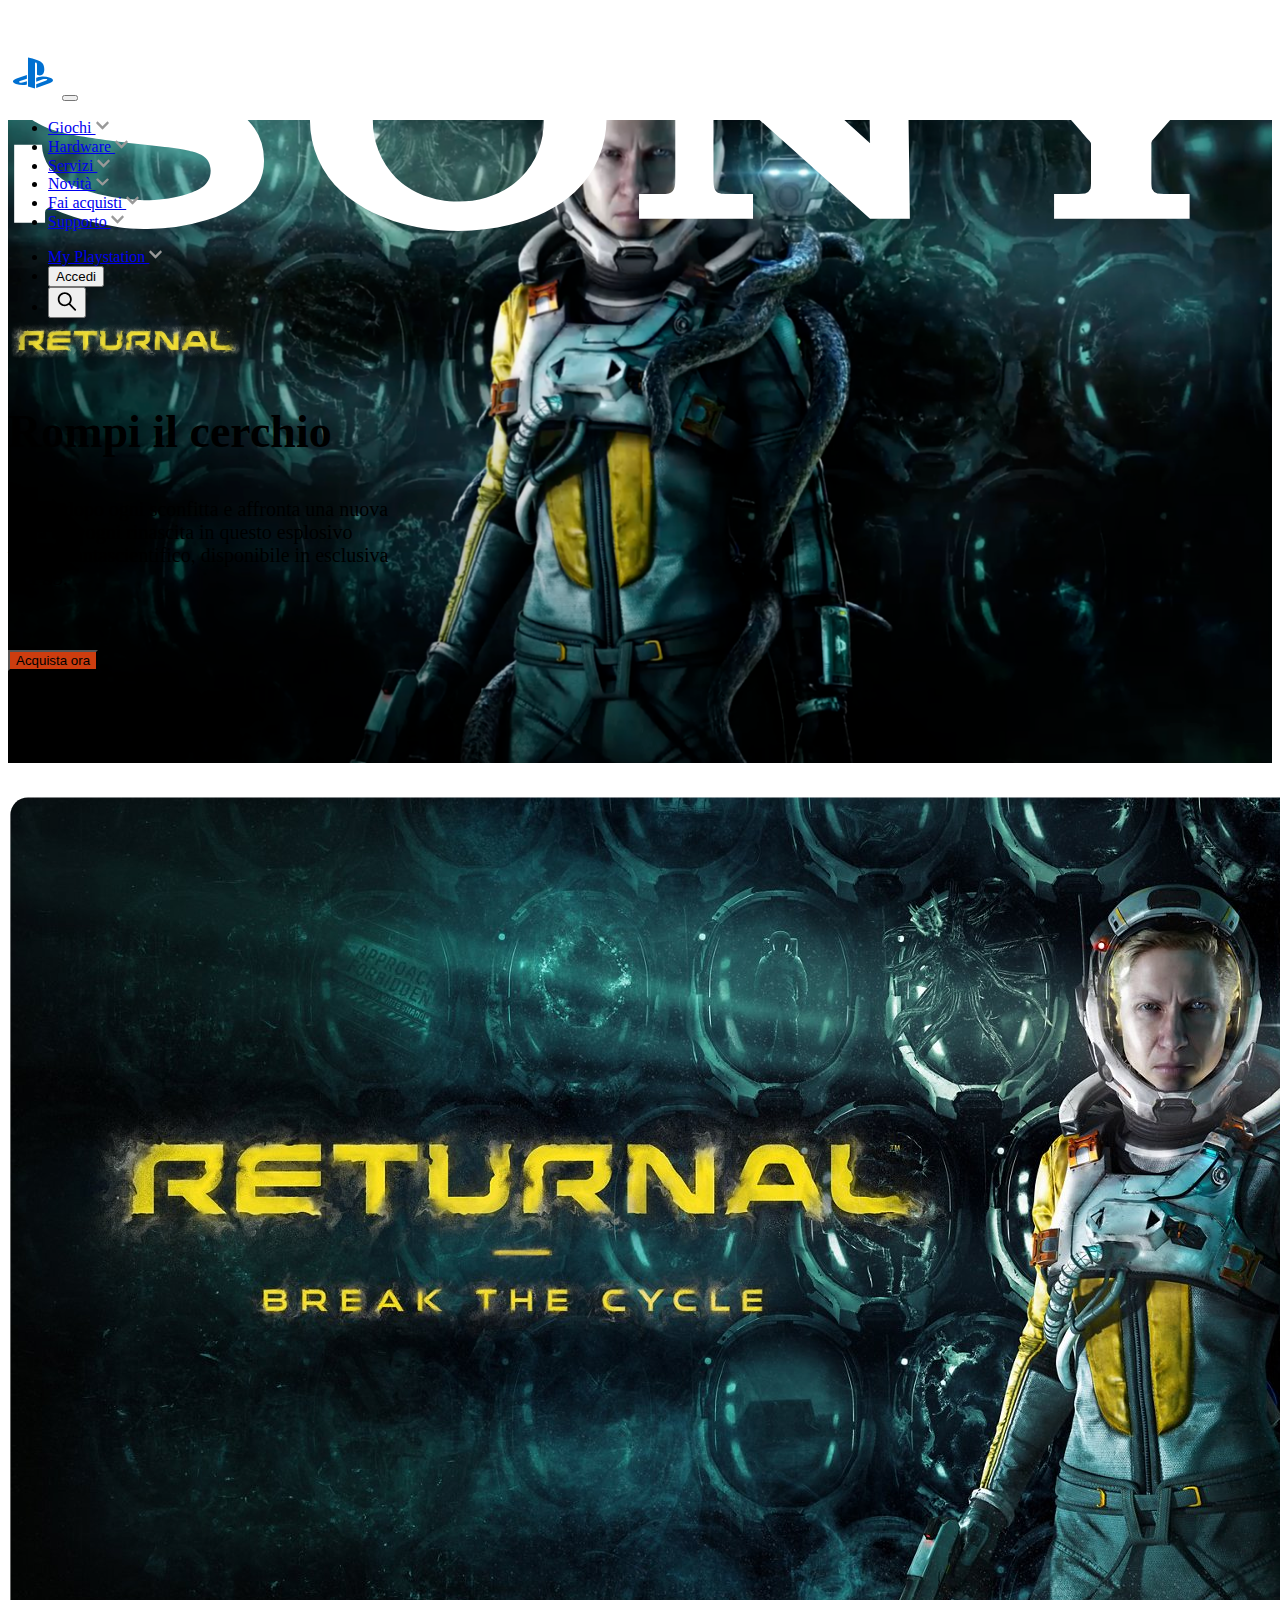
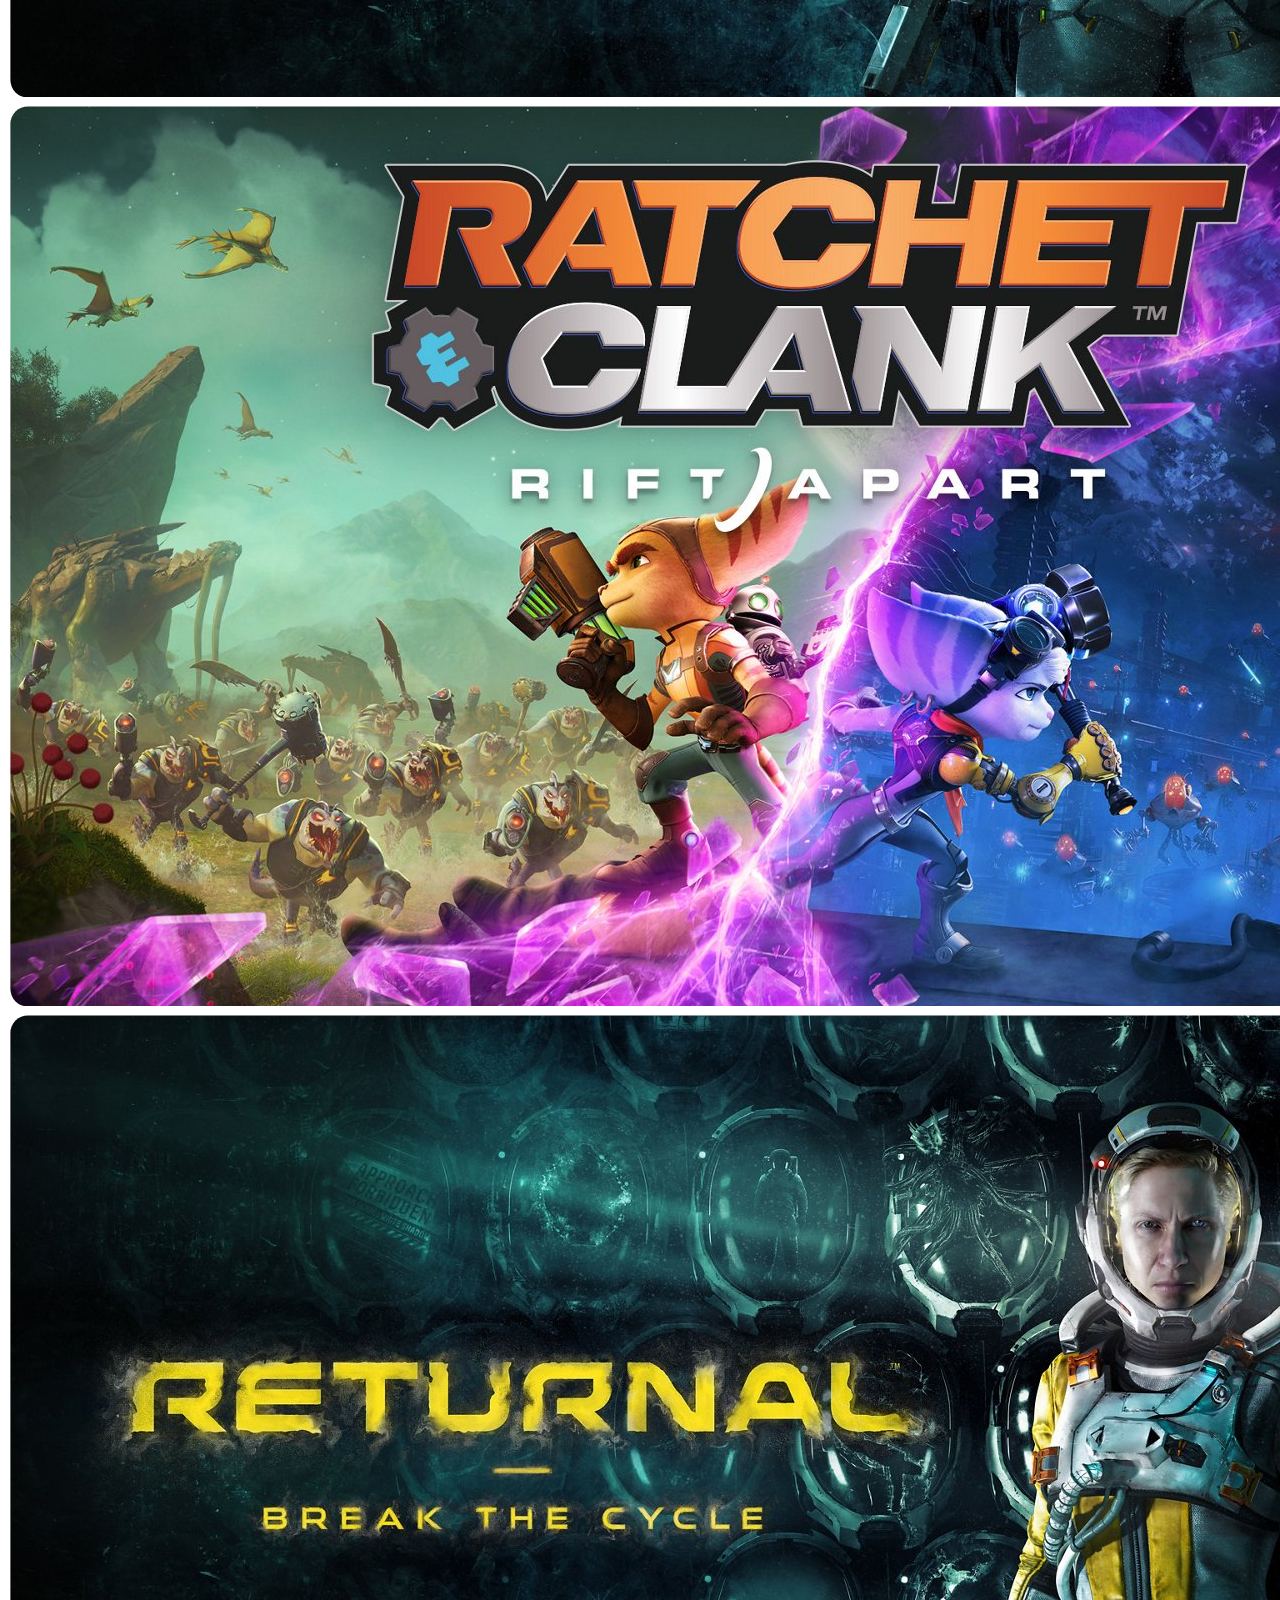
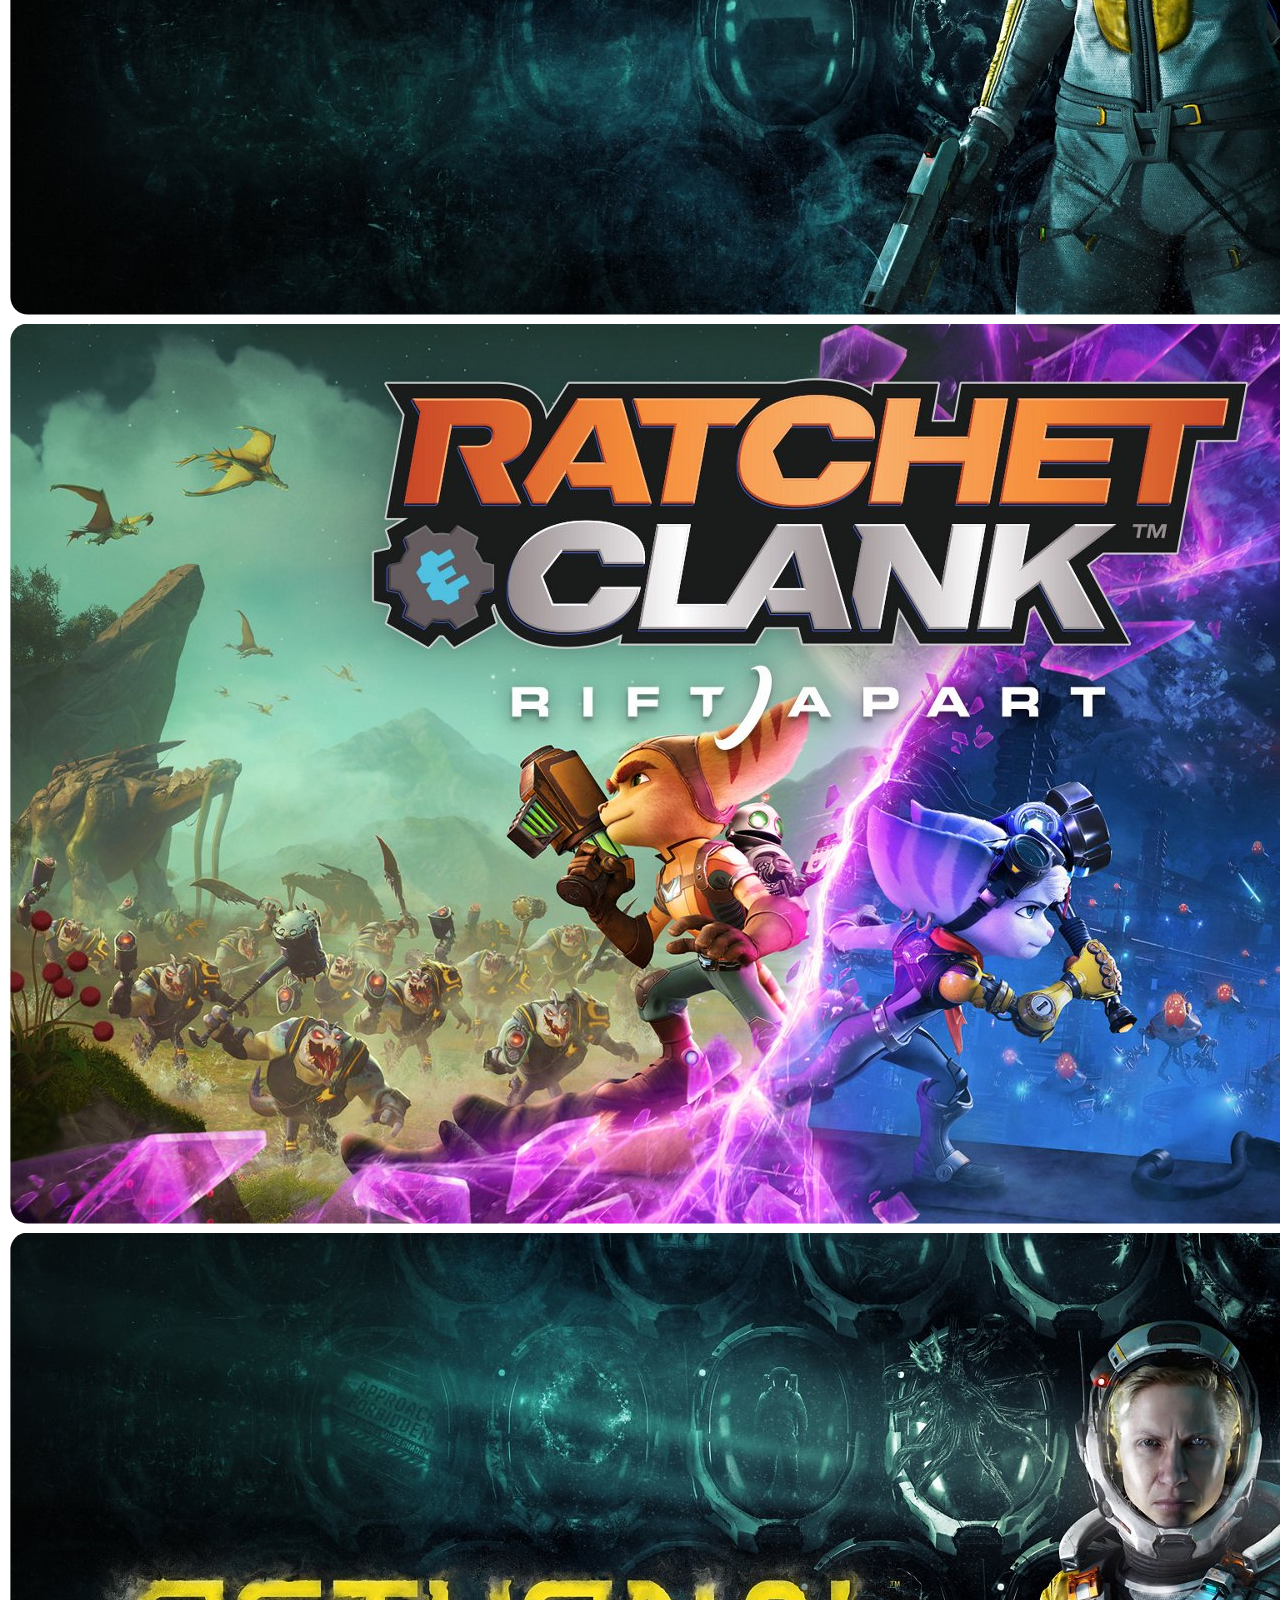
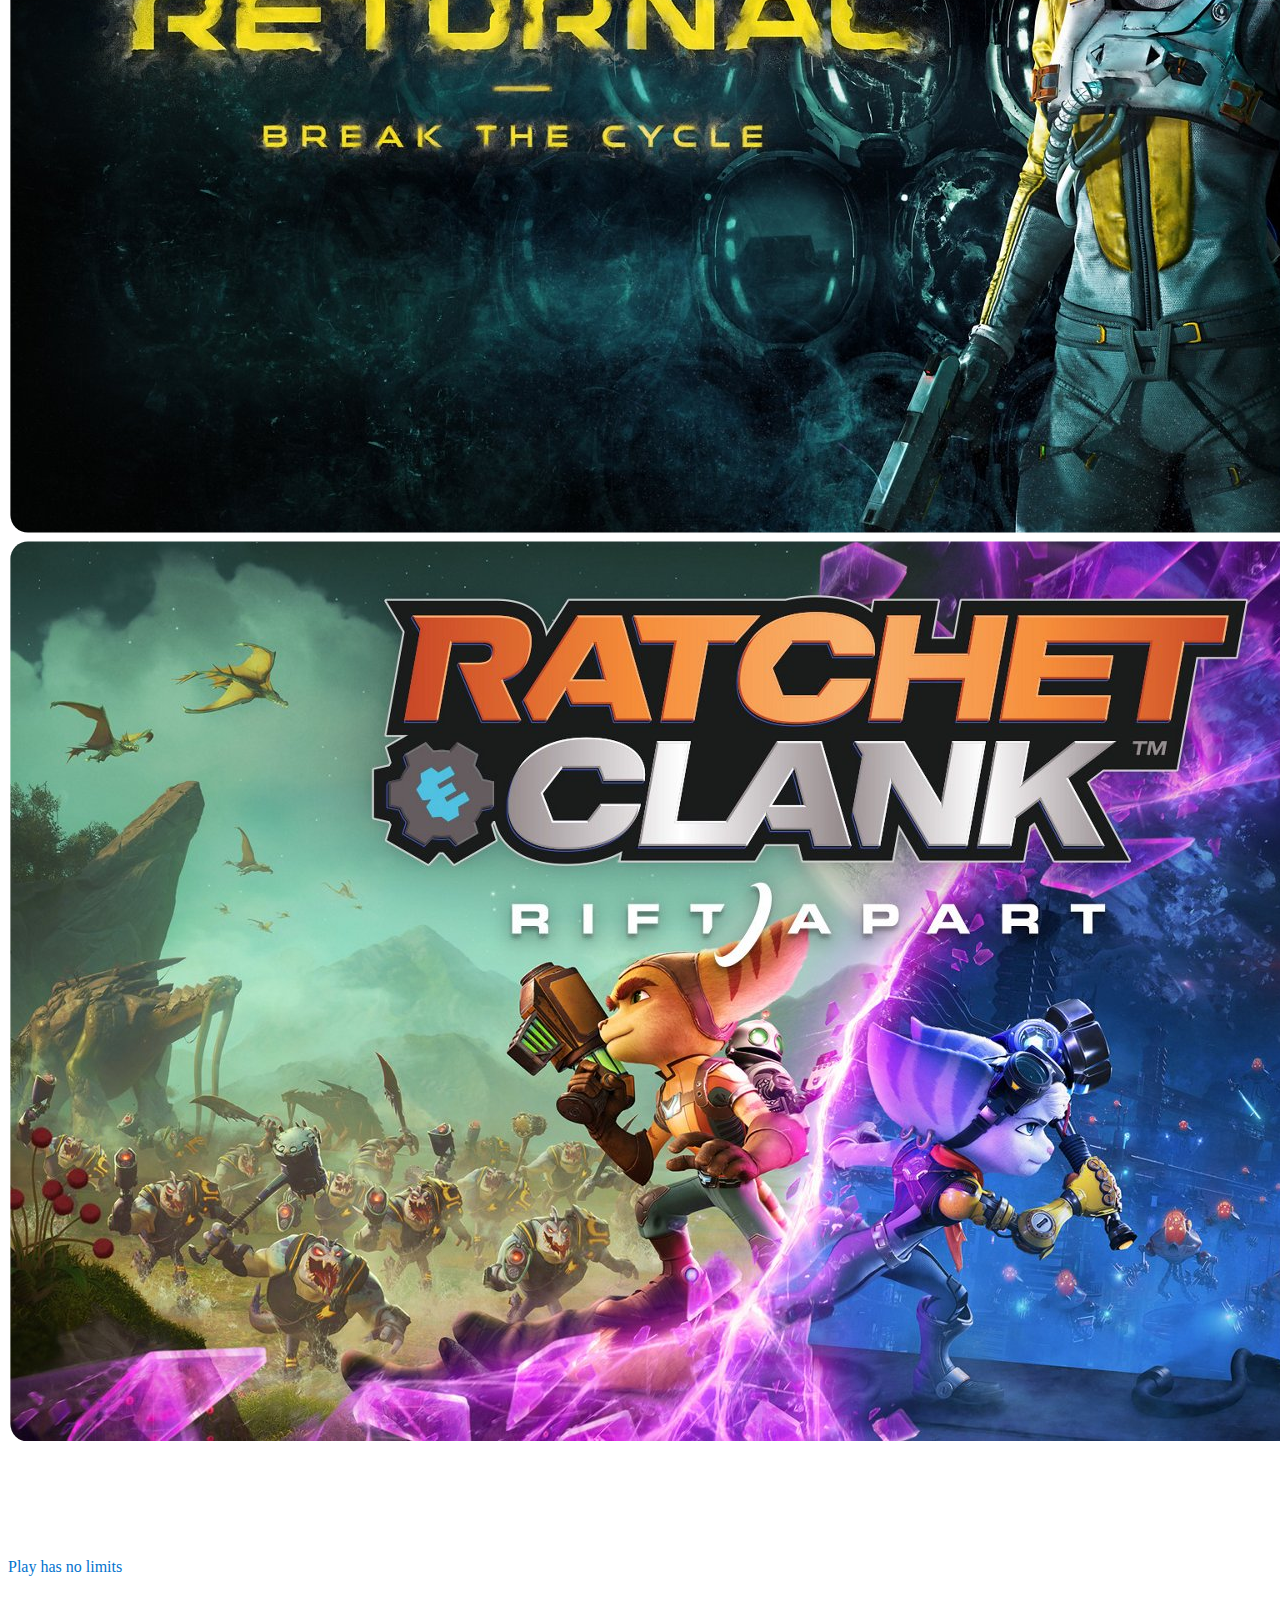
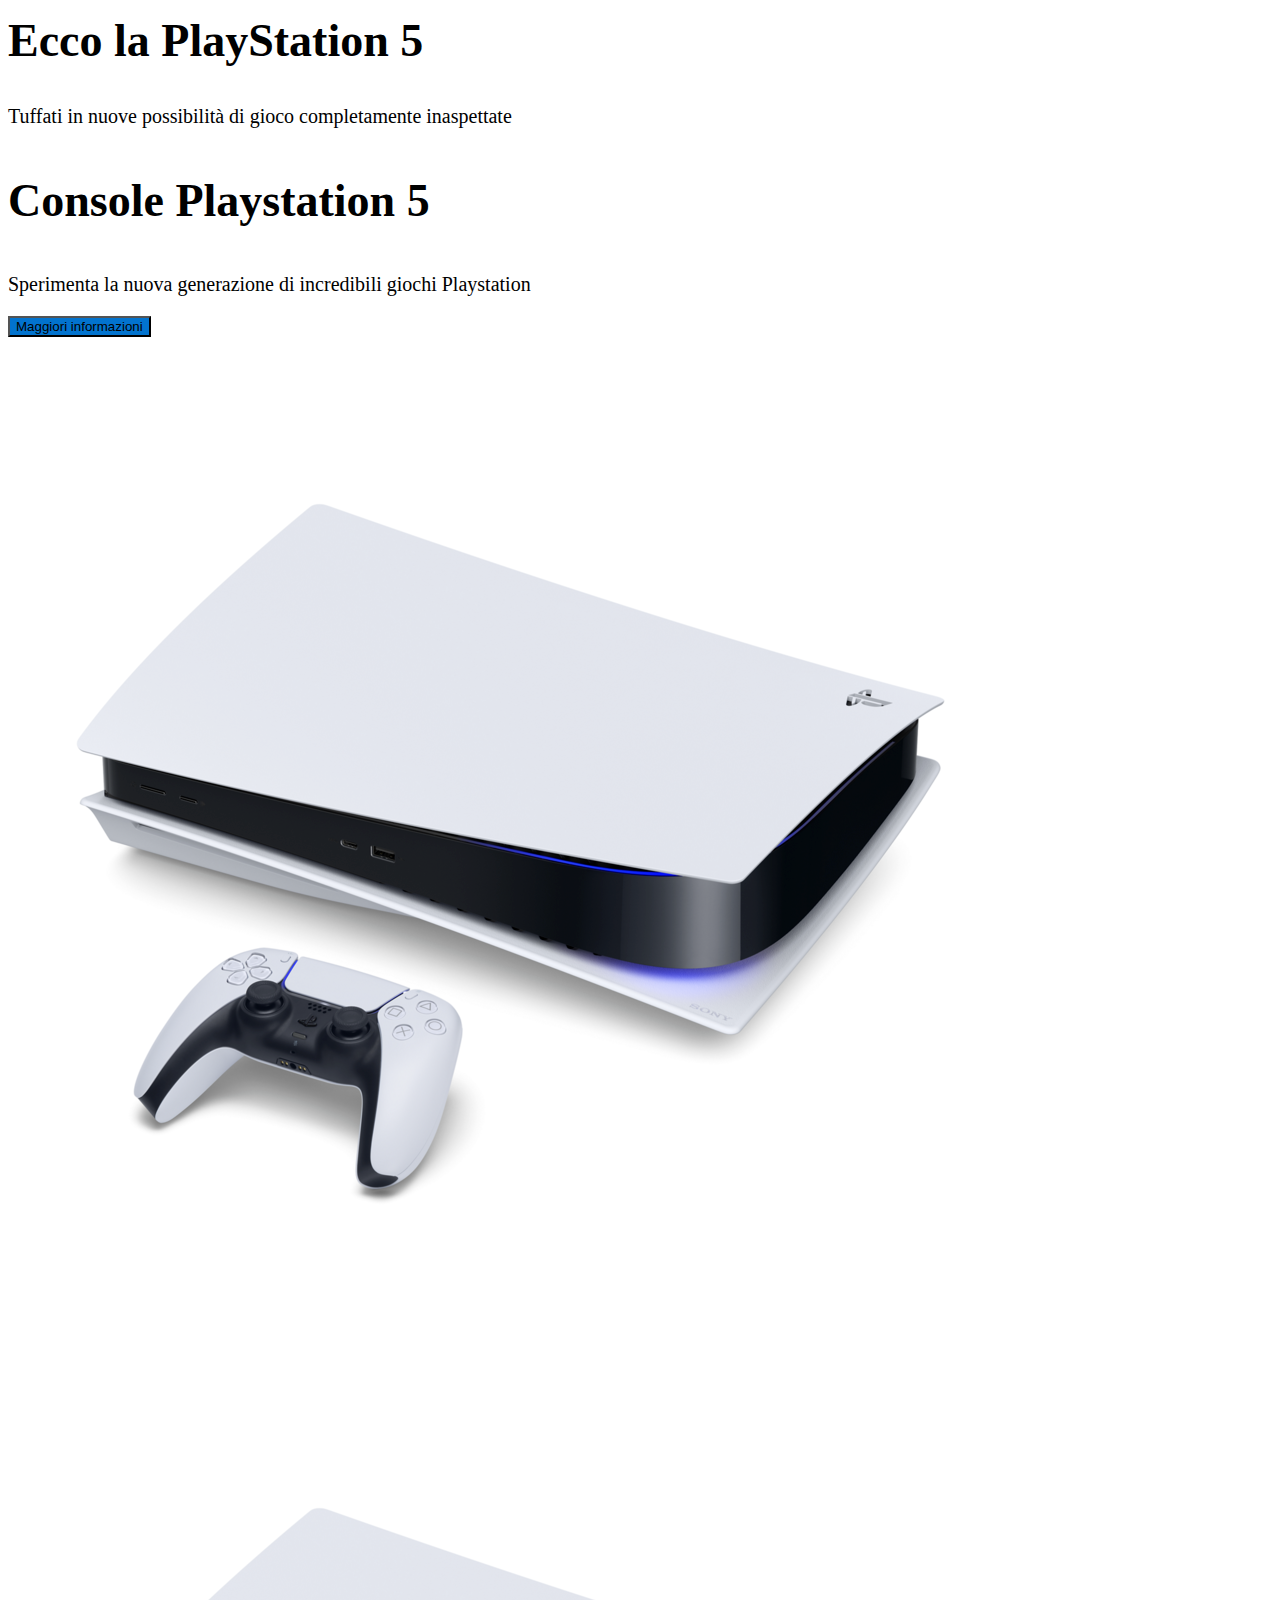
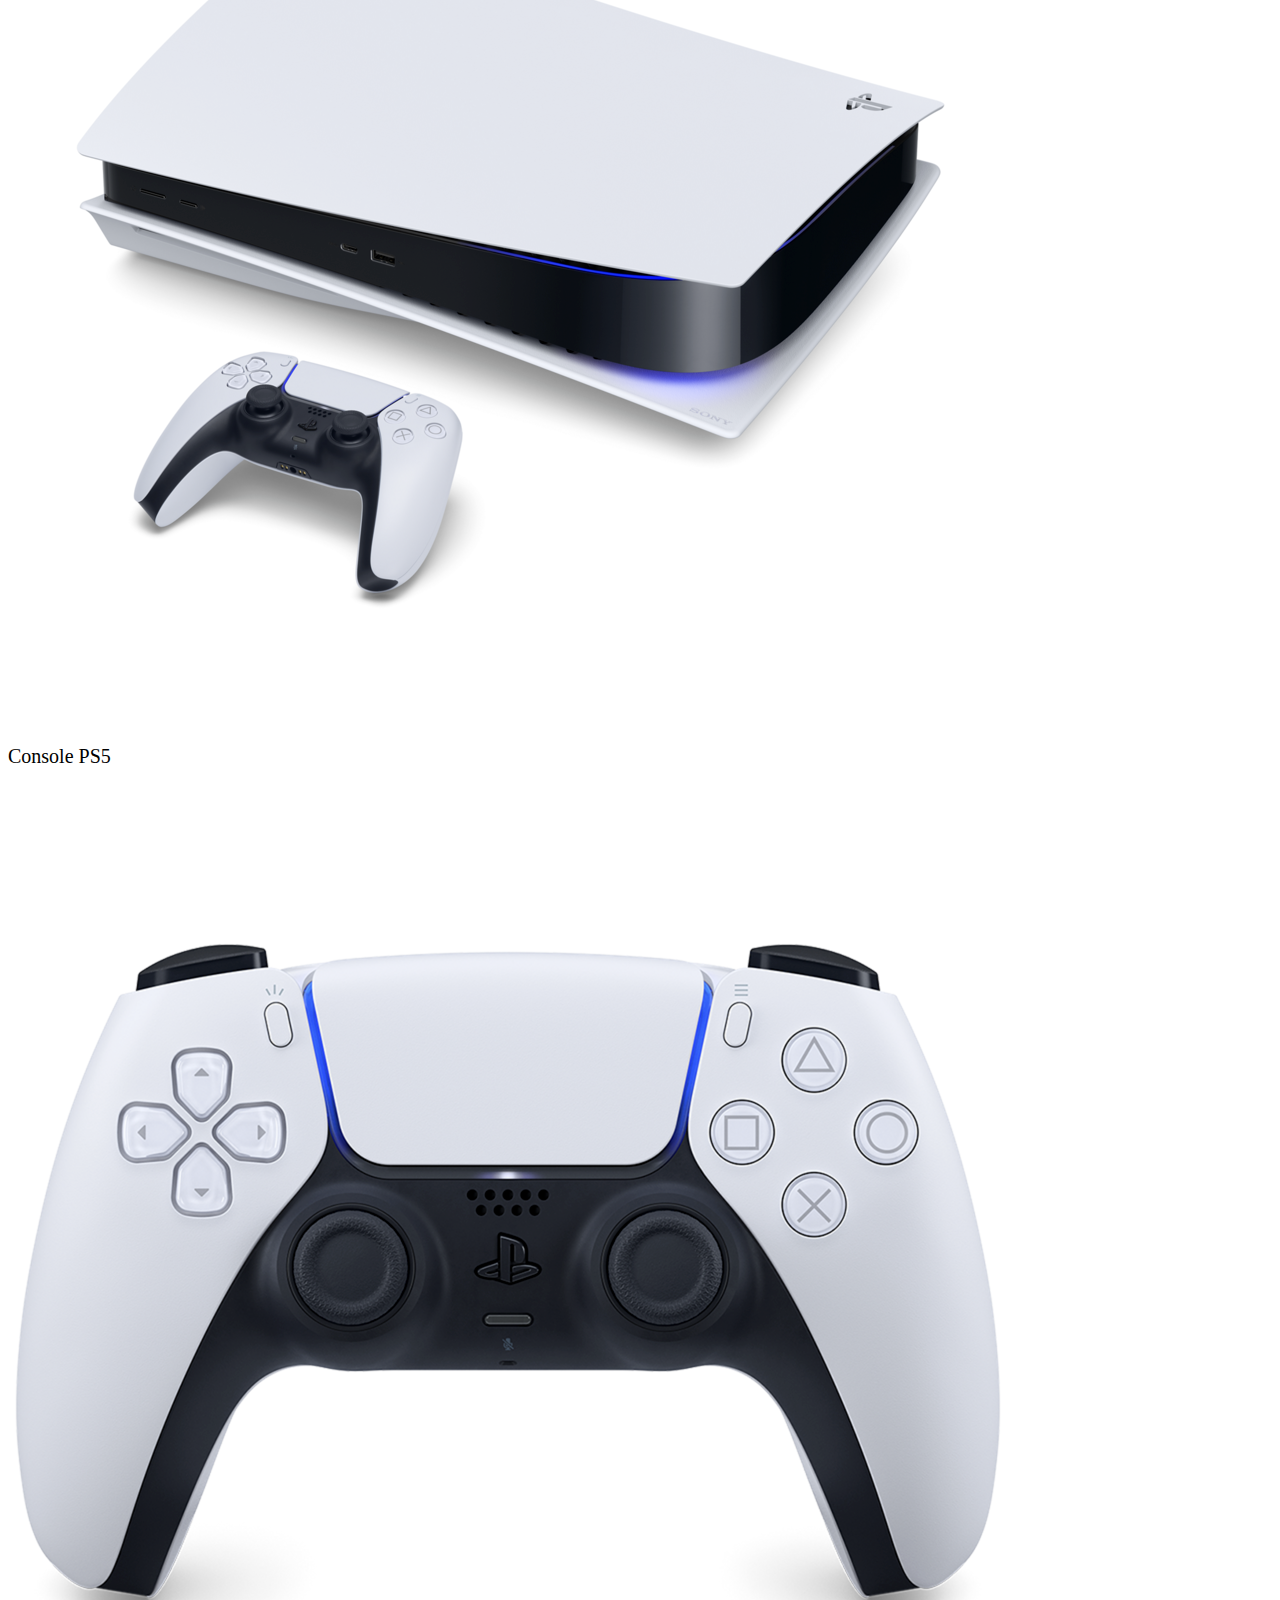
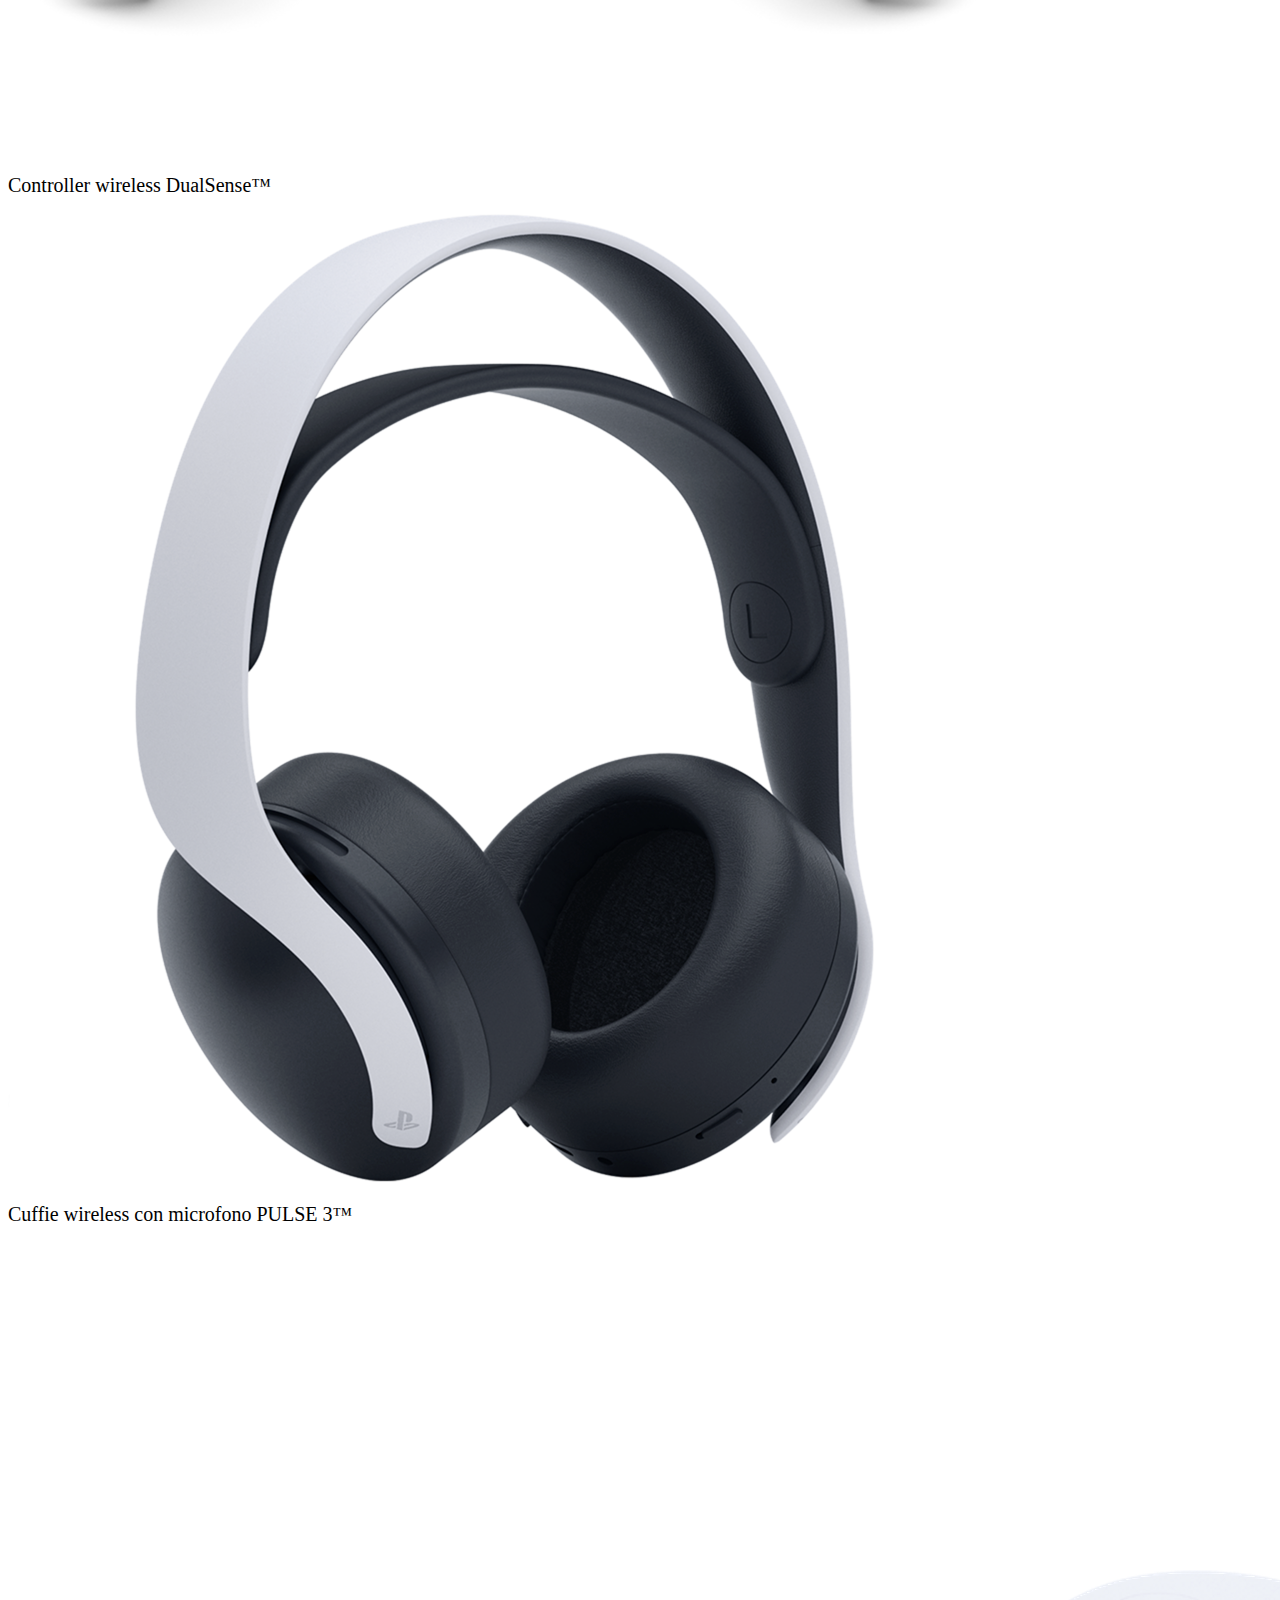
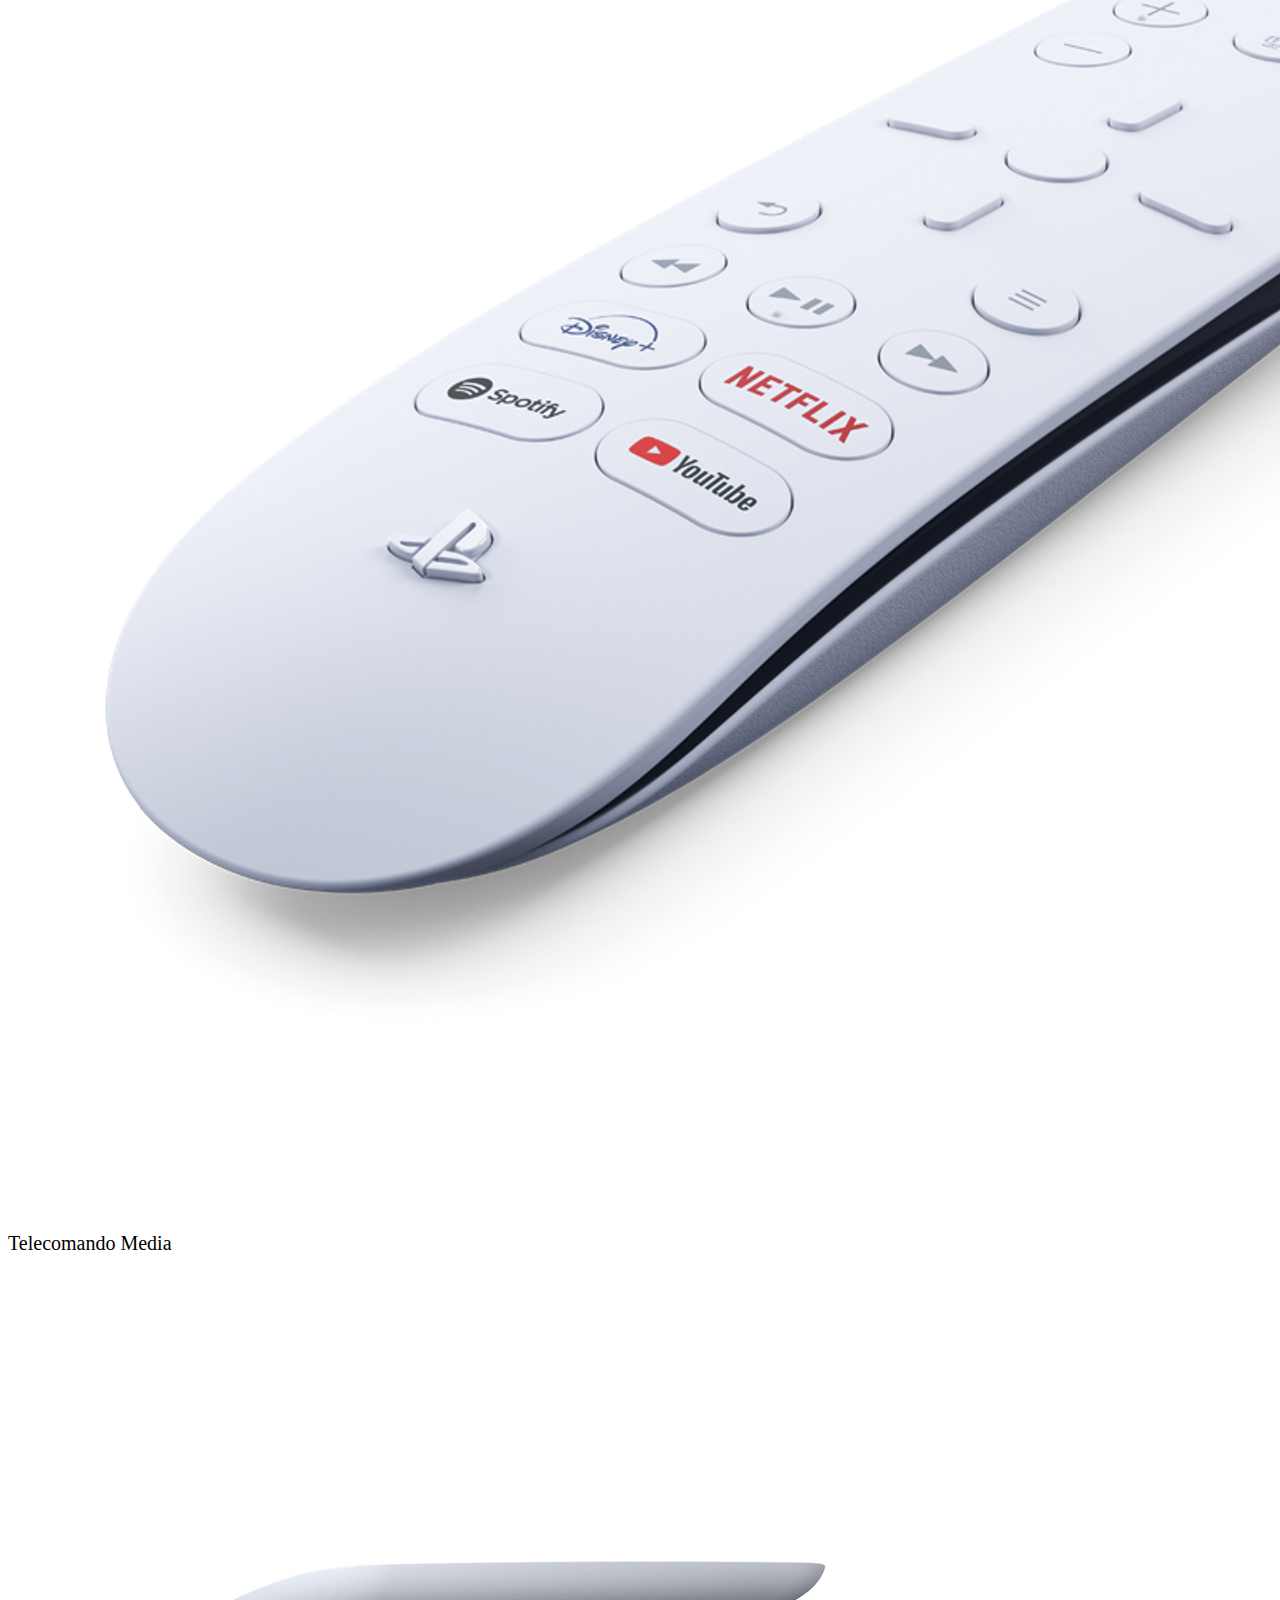
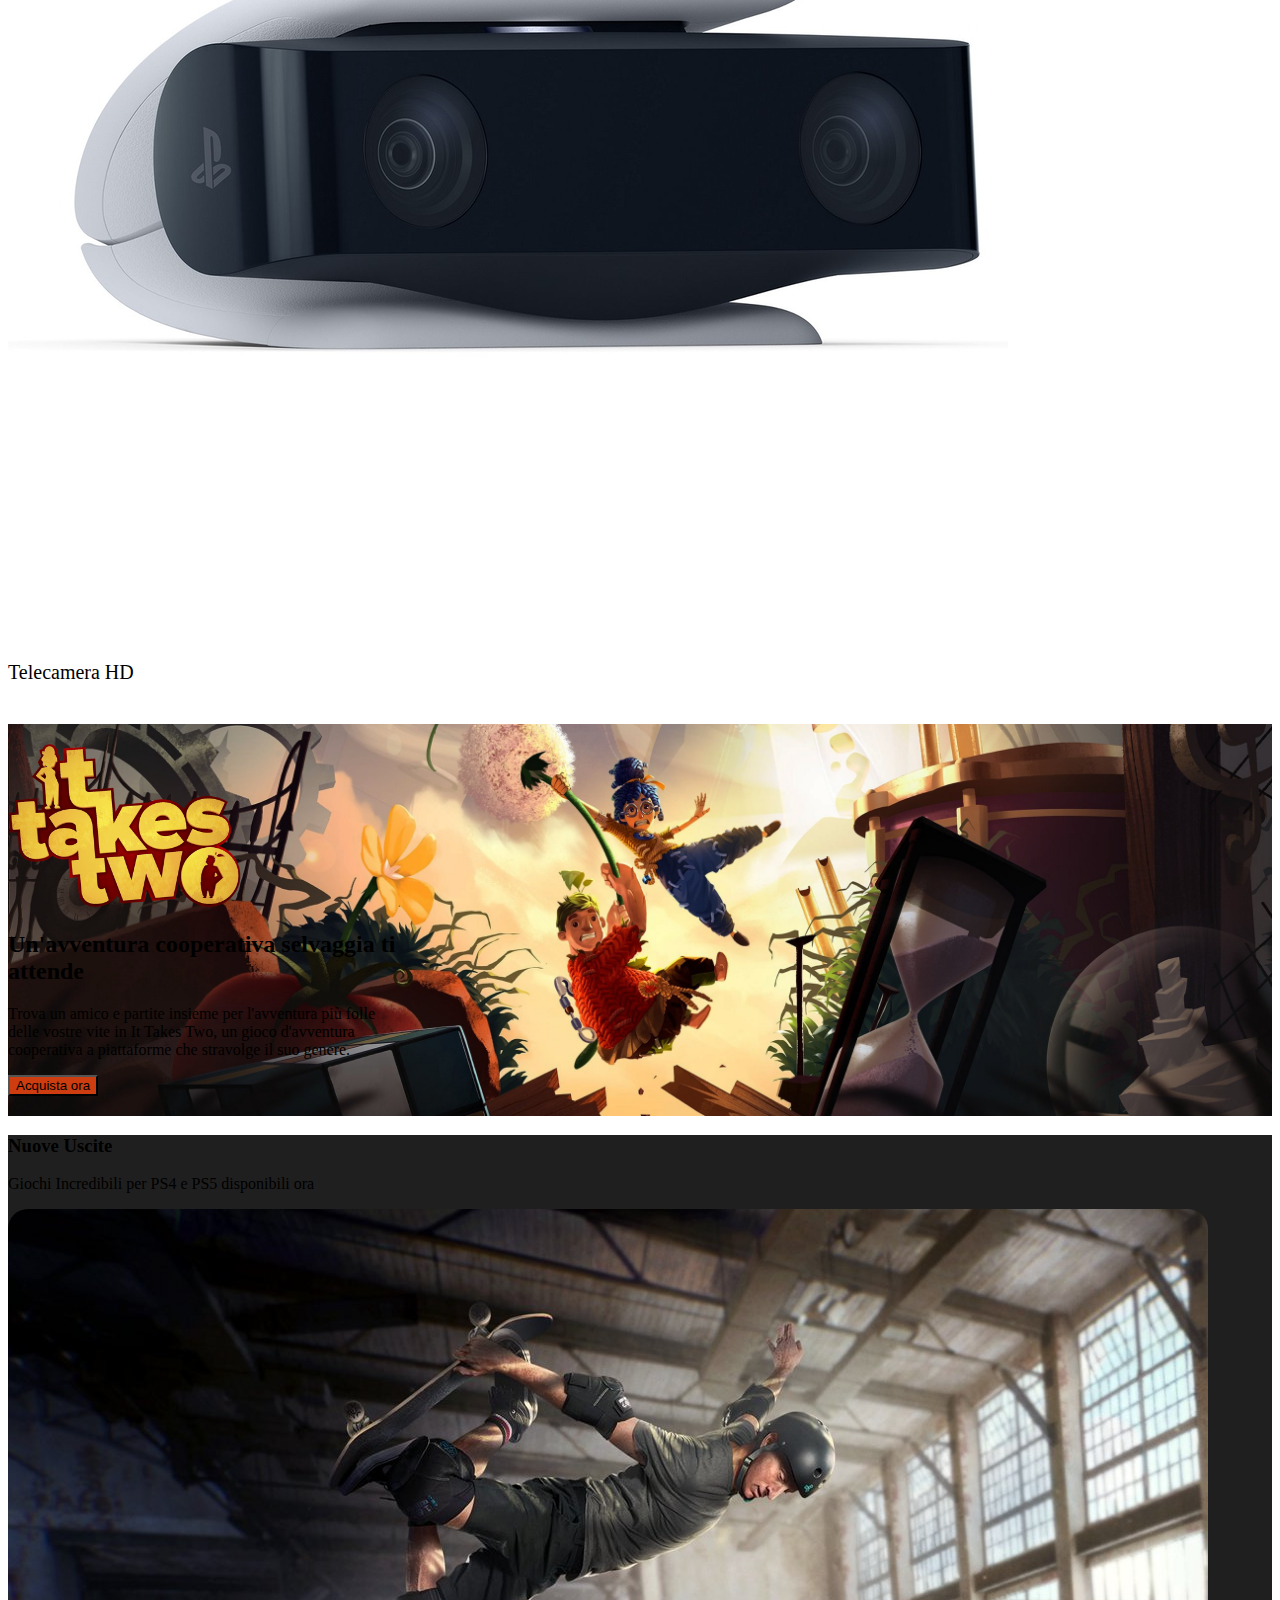
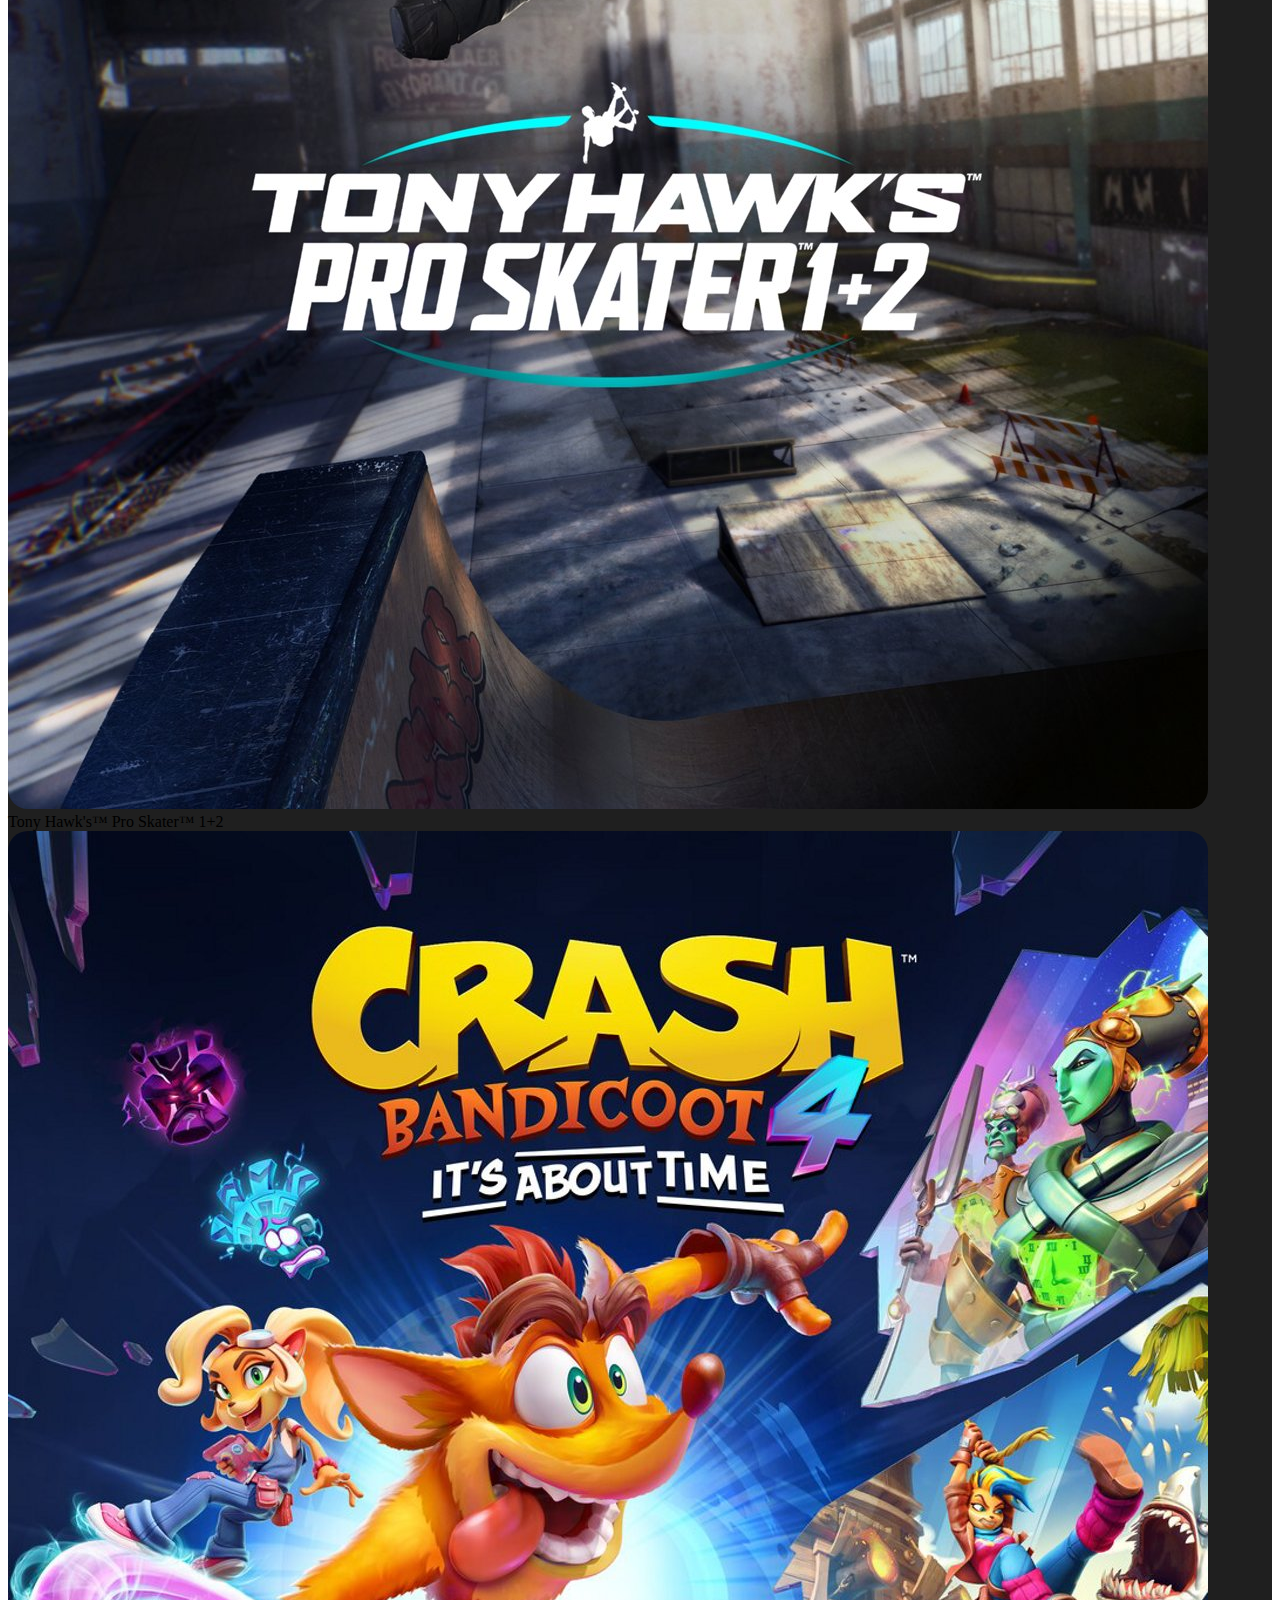
<file: index.html>
<!doctype html>
<html lang="en">

<head>
    <title>Sony Playstation</title>
    <!-- Required meta tags -->
    <meta charset="utf-8">
    <meta name="viewport" content="width=device-width, initial-scale=1, shrink-to-fit=no">

    <!-- Bootstrap CSS v5.2.0-beta1 -->
    <link href="https://cdn.jsdelivr.net/npm/bootstrap@5.1.3/dist/css/bootstrap.min.css" rel="stylesheet"
        integrity="sha384-1BmE4kWBq78iYhFldvKuhfTAU6auU8tT94WrHftjDbrCEXSU1oBoqyl2QvZ6jIW3" crossorigin="anonymous">
    <!-- Css Page Main -->
    <link rel="stylesheet" href="./assets/css/app.css">
    <!-- Font Awesome -->
    <link rel="stylesheet" href="https://use.fontawesome.com/releases/v5.1.1/css/all.css"
        integrity="sha384-O8whS3fhG2OnA5Kas0Y9l3cfpmYjapjI0E4theH4iuMD+pLhbf6JI0jIMfYcK3yZ" crossorigin="anonymous">
</head>

<body class="debug">
    <!-- Navbar -->
    <div>
        <div class="bg-black header_sony_height d-flex justify-content-end align-items-center pe-2">
            <img class="h-50" src="./assets/img/sony_logo.svg" alt="Sony Logo">
        </div>
        <nav class="navbar navbar-expand-lg navbar-light bg-light navbar_h">
            <div class="container-fluid p-0">
                <a class="navbar-brand ps-2" href="#"><img src="./assets/img/play_logo.svg" alt=""></a>
                <button class="navbar-toggler me-2" type="button" data-bs-toggle="collapse"
                    data-bs-target="#navbarSupportedContent" aria-controls="navbarSupportedContent"
                    aria-expanded="false" aria-label="Toggle navigation">
                    <span class="navbar-toggler-icon"></span>
                </button>
                <div class="collapse navbar-collapse bg-light ps-2" id="navbarSupportedContent">
                    <ul class="navbar-nav me-auto mb-2 mb-lg-0">
                        <li class="nav-item">
                            <a class="nav-link active" aria-current="page" href="#">
                                Giochi
                                <img class="ms-2 chevron_down_solid" src="./assets/img/chevron-down-solid.svg" alt="#">
                            </a>
                        </li>
                        <li class="nav-item">
                            <a class="nav-link active" aria-current="page" href="#">
                                Hardware
                                <img class="ms-2 chevron_down_solid" src="./assets/img/chevron-down-solid.svg" alt="#">
                            </a>
                        </li>
                        <li class="nav-item">
                            <a class="nav-link active" aria-current="page" href="#">
                                Servizi
                                <img class="ms-2 chevron_down_solid" src="./assets/img/chevron-down-solid.svg" alt="#">
                            </a>
                        </li>
                        <li class="nav-item">
                            <a class="nav-link active" aria-current="page" href="#">
                                Novità
                                <img class="ms-2 chevron_down_solid" src="./assets/img/chevron-down-solid.svg" alt="#">
                            </a>
                        </li>
                        <li class="nav-item">
                            <a class="nav-link active" aria-current="page" href="#">
                                Fai acquisti
                                <img class="ms-2 chevron_down_solid" src="./assets/img/chevron-down-solid.svg" alt="#">
                            </a>
                        </li>
                        <li class="nav-item">
                            <a class="nav-link active" aria-current="page" href="#">
                                Supporto
                                <img class="ms-2 chevron_down_solid" src="./assets/img/chevron-down-solid.svg" alt="#">
                            </a>
                        </li>
                    </ul>
                    <ul class="navbar-nav ms-auto mb-2 mb-lg-0">
                        <li class="nav-item">
                            <a class="nav-link active" aria-current="page" href="#">
                                My Playstation
                                <img class="ms-2 chevron_down_solid" src="./assets/img/chevron-down-solid.svg" alt="#">
                            </a>
                        </li>
                        <li class="nav-item ms-3">
                            <button type="button" class="btn btn-dark rounded-pill">Accedi</button>
                        </li>
                        <li class="nav-item">
                            <button class="btn" type="submit">
                                <img class="search_lens" src="./assets/img/lens.svg" alt="Search">
                            </button>
                        </li>

                    </ul>
                </div>
            </div>
        </nav>
    </div>

    <!-- Jumbotron -->

    <div class="jumbotron">
        <div class="container text-white">
            <div class="container_mini_jumbotron">
                <img class="img_w_logo_returnal" src="./assets/img/returnal-hero-banner-logo.png" alt="Returnal Logo">
                <h2 class="mt_h2 title_ps m_text_jumbo">Rompi il cerchio</h2>
                <p class="mt_p subtitle_ps m_text_jumbo">
                    Rialza dopo ogni sconfitta e affronta una nuova sfida con ogni rinascita in questo esplosivo
                    thriller
                    fantascientifico, disponibile in esclusiva su PS5.
                </p>
                <button type="button" class="btn btn_orange rounded-pill text-white m_text_jumbo">Acquista ora</button>
            </div>
        </div>

    </div>

    <!-- Ps5 Section -->

    <section class="section_one p_1">
        <div class="container">
            <div class="row">
                <div class="col-6 col-sm-4 col-lg-2">
                    <img class="img-fluid rounded_img border border-3 border-dark"
                        src="./assets/img/returnal-listing-thumb-01-ps5.jpg" alt="Returnal">
                </div>
                <div class="col-6 col-sm-4 col-lg-2">
                    <img class="img-fluid rounded_img" src="./assets/img/ratchet-and-clank-rift-apart-keyart.jpg"
                        alt="Ratchet and Clanck rift apart">
                </div>
                <div class="col-6 col-sm-4 col-lg-2">
                    <img class="img-fluid rounded_img" src="./assets/img/returnal-listing-thumb-01-ps5.jpg"
                        alt="Returnal">
                </div>
                <div class="col-6 col-sm-4 col-lg-2">
                    <img class="img-fluid rounded_img" src="./assets/img/ratchet-and-clank-rift-apart-keyart.jpg"
                        alt="Ratchet and Clanck rift apart">
                </div>
                <div class="col-6 col-sm-4 col-lg-2">
                    <img class="img-fluid rounded_img" src="./assets/img/returnal-listing-thumb-01-ps5.jpg"
                        alt="Returnal">
                </div>
                <div class="col-6 col-sm-4 col-lg-2">
                    <img class="img-fluid rounded_img" src="./assets/img/ratchet-and-clank-rift-apart-keyart.jpg"
                        alt="Ratchet and Clanck rift apart">
                </div>
            </div>
        </div>
        <div class="container text-center pt_2 pt_6">
            <div class="text-uppercase text_cyan fw-bold">Play has no limits</div>
            <h2 class="title_ps">Ecco la PlayStation 5</h2>
            <p class="subtitle_ps">Tuffati in nuove possibilità di gioco completamente inaspettate</p>
        </div>
        <div class="container">
            <div class="row align-items-center justify-content-center">
                <div class="col-12 col-md-6 col-lg-5 pt-4">
                    <h3 class="title_ps">Console Playstation 5</h3>
                    <p class="subtitle_ps">Sperimenta la nuova generazione di incredibili giochi Playstation</p>
                    <button type="button" class="btn btn_cyan rounded-pill text-white">Maggiori informazioni</button>
                </div>
                <div class="col-12 col-md-6 col-lg-7">
                    <div>
                        <img class="img-fluid" src="./assets/img/playstation-5-thumb.png" alt="Ps5 Thumbnail">
                    </div>
                </div>
            </div>
        </div>
        <div class="container ">
            <div class="row justify-content-md-between">
                <div class="col-4 col-md-2 border_cyan">
                    <img class="img-fluid" src="./assets/img/playstation-5-thumb.png" alt="Ps5 Thumbnail">
                    <div class="d-none d-md-block text-center subtitle_ps">Console PS5</div>
                </div>
                <div class="col-4 col-md-2 border_cyan">
                    <img class="img-fluid" src="./assets/img/joypad-thumb.png" alt="Controller PS5 Thumbnail">
                    <div class="d-none d-md-block text-center subtitle_ps">Controller wireless DualSense&trade;</div>
                </div>
                <div class="col-4 col-md-2 border_cyan">
                    <img class="img-fluid" src="./assets/img/headset-thumb.png" alt="Headset Thumbnail">
                    <div class="d-none d-md-block text-center subtitle_ps">Cuffie wireless con microfono PULSE 3&trade;</div>
                </div>
                <div class="col-4 col-md-2 border_cyan">
                    <img class="img-fluid" src="./assets/img/remote-thumb.png" alt="Remote Thumbnail">
                    <div class="d-none d-md-block text-center subtitle_ps">Telecomando Media</div>
                </div>
                <div class="col-4 col-md-2 border_cyan">
                    <img class="img-fluid" src="./assets/img/camera-thumb.jpg" alt="Camera Thumbnail">
                    <div class="d-none d-md-block text-center subtitle_ps">Telecamera HD</div>
                </div>
            </div>
        </div>
    </section>

    <!-- It takes two Spot -->

    <section class="section_two">
        <div class="hero">
            <div class="container text-white">
                <div class="container_mini_hero">
                    <img class="img_w_logo_returnal" src="./assets/img/it-takes-two-logo.png" alt="It Takes Two Logo">
                    <h2 class="mt_h2">Un'avventura cooperativa selvaggia ti attende</h2>
                    <p class="mt_p">
                        Trova un amico e partite insieme per l'avventura più folle delle vostre vite in It Takes Two,
                        un gioco d'avventura cooperativa a piattaforme che stravolge il suo genere.
                    </p>
                    <button type="button" class="btn btn_orange rounded-pill text-white mt_p">Acquista ora</button>
                </div>
            </div>

        </div>
    </section>

    <!-- New Releases -->

    <section class="section_three pb_1 bg_color_black text-white">
        <div class="container">
            <div class="pt-3">
                <h3>Nuove Uscite</h3>
                <p>Giochi Incredibili per PS4 e PS5 disponibili ora</p>
            </div>
            <div class="row gy-3">
                <div class="col-6 col-sm-4 col-lg-2">
                    <img class="img-fluid rounded_1" src="./assets/img/tony-hawks-pro-skater-1-2-store-art.jpg"
                        alt="Tony Hawks Pro Skater">
                    <div>Tony Hawk's&trade; Pro Skater&trade; 1+2</div>
                </div>
                <div class="col-6 col-sm-4 col-lg-2">
                    <img class="img-fluid rounded_1" src="./assets/img/crash-bandicoot-4-its-about-time-store-art.jpg"
                        alt="Crash Bandicoot 4 It's about time">
                    <div>Crash Bandicoot 4: It's About Time</div>
                </div>
                <div class="col-6 col-sm-4 col-lg-2">
                    <img class="img-fluid rounded_1" src="./assets/img/tony-hawks-pro-skater-1-2-store-art.jpg"
                        alt="Tony Hawks Pro Skater">
                    <div>Tony Hawk's&trade; Pro Skater&trade; 1+2</div>
                </div>
                <div class="col-6 col-sm-4 col-lg-2">
                    <img class="img-fluid rounded_1" src="./assets/img/crash-bandicoot-4-its-about-time-store-art.jpg"
                        alt="Crash Bandicoot 4 It's about time">
                    <div>Crash Bandicoot 4: It's About Time</div>
                </div>
                <div class="col-6 col-sm-4 col-lg-2">
                    <img class="img-fluid rounded_1" src="./assets/img/tony-hawks-pro-skater-1-2-store-art.jpg"
                        alt="Tony Hawks Pro Skater">
                    <div>Tony Hawk's&trade; Pro Skater&trade; 1+2</div>
                </div>
                <div class="col-6 col-sm-4 col-lg-2">
                    <img class="img-fluid rounded_1" src="./assets/img/crash-bandicoot-4-its-about-time-store-art.jpg"
                        alt="Crash Bandicoot 4 It's about time">
                    <div>Crash Bandicoot 4: It's About Time</div>
                </div>
                <div class="col-6 col-sm-4 col-lg-2">
                    <img class="img-fluid rounded_1" src="./assets/img/tony-hawks-pro-skater-1-2-store-art.jpg"
                        alt="Tony Hawks Pro Skater">
                    <div>Tony Hawk's&trade; Pro Skater&trade; 1+2</div>
                </div>
                <div class="col-6 col-sm-4 col-lg-2">
                    <img class="img-fluid rounded_1" src="./assets/img/crash-bandicoot-4-its-about-time-store-art.jpg"
                        alt="Crash Bandicoot 4 It's about time">
                    <div>Crash Bandicoot 4: It's About Time</div>
                </div>
                <div class="col-6 col-sm-4 col-lg-2">
                    <img class="img-fluid rounded_1" src="./assets/img/tony-hawks-pro-skater-1-2-store-art.jpg"
                        alt="Tony Hawks Pro Skater">
                    <div>Tony Hawk's&trade; Pro Skater&trade; 1+2</div>
                </div>
                <div class="col-6 col-sm-4 col-lg-2">
                    <img class="img-fluid rounded_1" src="./assets/img/crash-bandicoot-4-its-about-time-store-art.jpg"
                        alt="Crash Bandicoot 4 It's about time">
                    <div>Crash Bandicoot 4: It's About Time</div>
                </div>
                <div class="col-6 col-sm-4 col-lg-2">
                    <img class="img-fluid rounded_1" src="./assets/img/tony-hawks-pro-skater-1-2-store-art.jpg"
                        alt="Tony Hawks Pro Skater">
                    <div>Tony Hawk's&trade; Pro Skater&trade; 1+2</div>
                </div>
                <div class="col-6 col-sm-4 col-lg-2">
                    <img class="img-fluid rounded_1" src="./assets/img/crash-bandicoot-4-its-about-time-store-art.jpg"
                        alt="Crash Bandicoot 4 It's about time">
                    <div>Crash Bandicoot 4: It's About Time</div>
                </div>
            </div>
        </div>
    </section>

    <!-- Ps4 Section -->

    <section class="section_four mb-5">
        <div class="container text-center">
            <h2 class="pt_p_ps4_head title_ps">Esplora PlayStation&reg; 4</h2>
            <p class="subtitle_ps">
                Giochi incredibili e intrattenimento senza fine. <br>
                Non c'è mai stato un momento migliore per giocare sulla tua ps4
            </p>
        </div>
        <div class="container ps4_font_spot">
            <div class="row gy-4">
                <div class="col-12 col-md-4">
                    <img class="img-fluid" src="./assets/img/ps4-slim-homepage-image-block.jpg" alt="PS4 Thumbnail">
                    <h4>PlayStation 4</h4>
                    <p>Giochi incredibili live su PS4, con 1 TB di spazio di archiviazione.</p>
                    <button type="button" class="btn btn_cyan rounded-pill text-white">Scopri di più</button>
                </div>
                <div class="col-12 col-md-4">
                    <img class="img-fluid" src="./assets/img/double11-202010-tw-psvr.jpg" alt="VR Thumbnail">
                    <h4 >PlayStation VR</h4>
                    <p>Oltre 500 titoli ed esperienze di gioco. Scoprili tutti.</p>
                    <button type="button" class="btn btn_cyan rounded-pill text-white">Scopri di più</button>
                </div>
                <div class="col-12 col-md-4">
                    <img class="img-fluid" src="./assets/img/dualshock-4-listing-thumb.jpg"
                        alt="PS4 DualShock Thumbnail">
                    <h4>Accessori</h4>
                    <p>Migliora la tua esperienza PS4 con una gamma di accessori ufficiali.</p>
                    <button type="button" class="btn btn_cyan rounded-pill text-white">Scopri di più</button>
                </div>
            </div>
        </div>





    </section>

    <!-- Ps Plus Section -->

    <section class="section_five bg_grey px-3 px-sm-0">
        <div class="container">
            <div class="row">
                <div class="col-12 col-md-6 align-self-center pb_2">
                    <img class="img-fluid img_ps_plus_w" src="./assets/img/ps-plus-logo.png" alt="Ps Plus Logo">
                    <p class="padding_p_plus subtitle_ps">
                        Migliora la tua esperienza PlayStation con l'accesso a multigiocatore online, giochi
                        mensili, sconti esclusivi e altro ancora
                    </p>
                    <button type="button" class="btn btn_white text_cyan rounded-pill subtitle_ps">Esplora PlayStation Plus</button>
                </div>
                <div class="d-none d-md-block col-md-6">
                    <img class="img-fluid" src="./assets/img/ps-plus-april-monthly-games-featured-image-block.png" alt="Ps Plus Montly Bundles">
                </div>
            </div>
        </div>
    </section>

    <!-- Bundles -->

    <section class="section_six text-center pb_3">
        <h2 class="title_ps">Nuovi sconti sul PlayStation Store</h2>
        <p class="pb_4 subtitle_ps">Sconti pazzeschi, collezioni curate e saldi stagionali su PS5, PS4 e PS VR, tutti in un unico posto.</p>
        <div class="container">
            <div class="row rg_1">
                <div class="col-12 col-md-4">
                    <img class="img-fluid" src="./assets/img/playstation-store-games-under-20-spotlight.jpg" alt="Sales">
                </div>
                <div class="col-12 col-md-4">
                    <img class="img-fluid" src="./assets/img/playstation-store-golden-week-sale-spotlight.jpg" alt="Sales to 80%">
                </div>
                <div class="col-12 col-md-4">
                    <img class="img-fluid" src="./assets/img/playstation-store-free-to-play-spotlight.png" alt="Img F2P Game">
                </div>
            </div>
        </div>
    </section>

    <!-- Ps Now  -->

    <section class="section_seven bg_darkblue px-3 px-sm-0">
        <div class="container">
            <div class="row">
                <div class="col-12 col-md-6 align-self-center pb_2">
                    <img class="img-fluid img_ps_plus_w" src="./assets/img/ps-now-logo-two-column.png" alt="Ps Now Logo">
                    <p class="padding_p_plus text-white subtitle_ps">
                        Migliora la tua esperienza PlayStation con l'accesso a multigiocatore online, giochi
                        mensili, sconti esclusivi e altro ancora
                    </p>
                    <button type="button" class="btn btn_white text_darkblue rounded-pill subtitle_ps">Esplora PlayStation Now</button>
                </div>
                <div class="d-none d-md-block col-md-6">
                    <img class="img-fluid" src="./assets/img/ps-now-april-featured-image-block.png" alt="Ps Plus Now Bundles">
                </div>
            </div>
        </div>
    </section>

    <!-- Social Media Links -->

    <section class="section_eight p_8">
        <h2 class="text-center">Seguici sui social media</h2>
        <div class="container">
            <div class="row pt_8 col-md-6 mx-md-auto g-2 g-md-3">
                <div class="col-6 col-sm-3">
                    <img class="img-fluid" src="./assets/img/twitter.jpg" alt="Twitter Logo">
                </div>
                <div class="col-6 col-sm-3">
                    <img class="img-fluid" src="./assets/img/facebook.jpg" alt="Facebook Logo">
                </div>
                <div class="col-6 col-sm-3">
                    <img class="img-fluid" src="./assets/img/instagram.jpg" alt="Instagram Logo">
                </div>
                <div class="col-6 col-sm-3">
                    <img class="img-fluid" src="./assets/img/youtube.png" alt="Youtube Logo">
                </div>
            </div>
        </div>
    </section>

    <!-- Footer -->

    <footer class="footer p_9">
        <div class="container">
            <div class="row justify-content-between">
                <div class="col-12 col-lg-6">
                    <img class="img-fluid ps_logo_footer" src="./assets/img/ps-footer.svg" alt="PS LOGO">
                    <div class="d-flex gx-3 text-white p_country">
                        <img class="img-fluid img_globe_w me-2" src="./assets/img/language-globe.svg" alt="language-globe">
                        Country/Region: Italy
                    </div>
                </div>
                <div class="col-12 col-lg-6">
                    <div class=" d-block d-md-flex justify-content-between text-white">
                        <ul class="list-unstyled">
                            <li>Link footer n</li>
                            <li>Link footer n</li>
                            <li>Link footer n</li>
                            <li>Link footer n</li>
                            <li>Link footer n</li>
                        </ul>
                        <ul class="list-unstyled">
                            <li>Link footer n</li>
                            <li>Link footer n</li>
                            <li>Link footer n</li>
                            <li>Link footer n</li>
                            <li>Link footer n</li>
                            <li>Link footer n</li>
                            <li>Link footer n</li>
                        </ul>
                        <ul class="list-unstyled">
                            <li>Link footer n</li>
                            <li>Link footer n</li>
                            <li>Link footer n</li>
                        </ul>
                    </div>
                </div>
            </div>
            <div>
                <div>
                    <img class="img-fluid w_enter" src="./assets/img/sie-logo.svg" alt="Sony Entertainment Logo">
                    <p class="text-white col-lg-6 pt-2 all_right_reserved">Website &copy; Sony Interactive Entertainment Europe Limited. Tutti i contenuti, nomi dei giochi,
                        nomi commerciali e/o di abbigliamento, marchi registrati, grafica e immagini associati sono marchi registrati e/o materiale
                        protetto da copyright dei rispettivi prorpietari. Tutti i diritti riservati. <a href="#" class="text-white"> Maggiori Info</a>
                    </p>
                </div>
            </div>
        </div>

    </footer>


<!-- Da Fare ancora
    
    
    
    
    Rivedere tutti i margini e i padding per conferma -->
















    <!-- Bootstrap JavaScript Libraries -->
    <script src="https://cdn.jsdelivr.net/npm/@popperjs/core@2.11.5/dist/umd/popper.min.js"
        integrity="sha384-Xe+8cL9oJa6tN/veChSP7q+mnSPaj5Bcu9mPX5F5xIGE0DVittaqT5lorf0EI7Vk"
        crossorigin="anonymous"></script>

    <script src="https://cdn.jsdelivr.net/npm/bootstrap@5.1.3/dist/js/bootstrap.min.js"
        integrity="sha384-kjU+l4N0Yf4ZOJErLsIcvOU2qSb74wXpOhqTvwVx3OElZRweTnQ6d31fXEoRD1Jy"
        crossorigin="anonymous"></script>
</body>

</html>
</file>
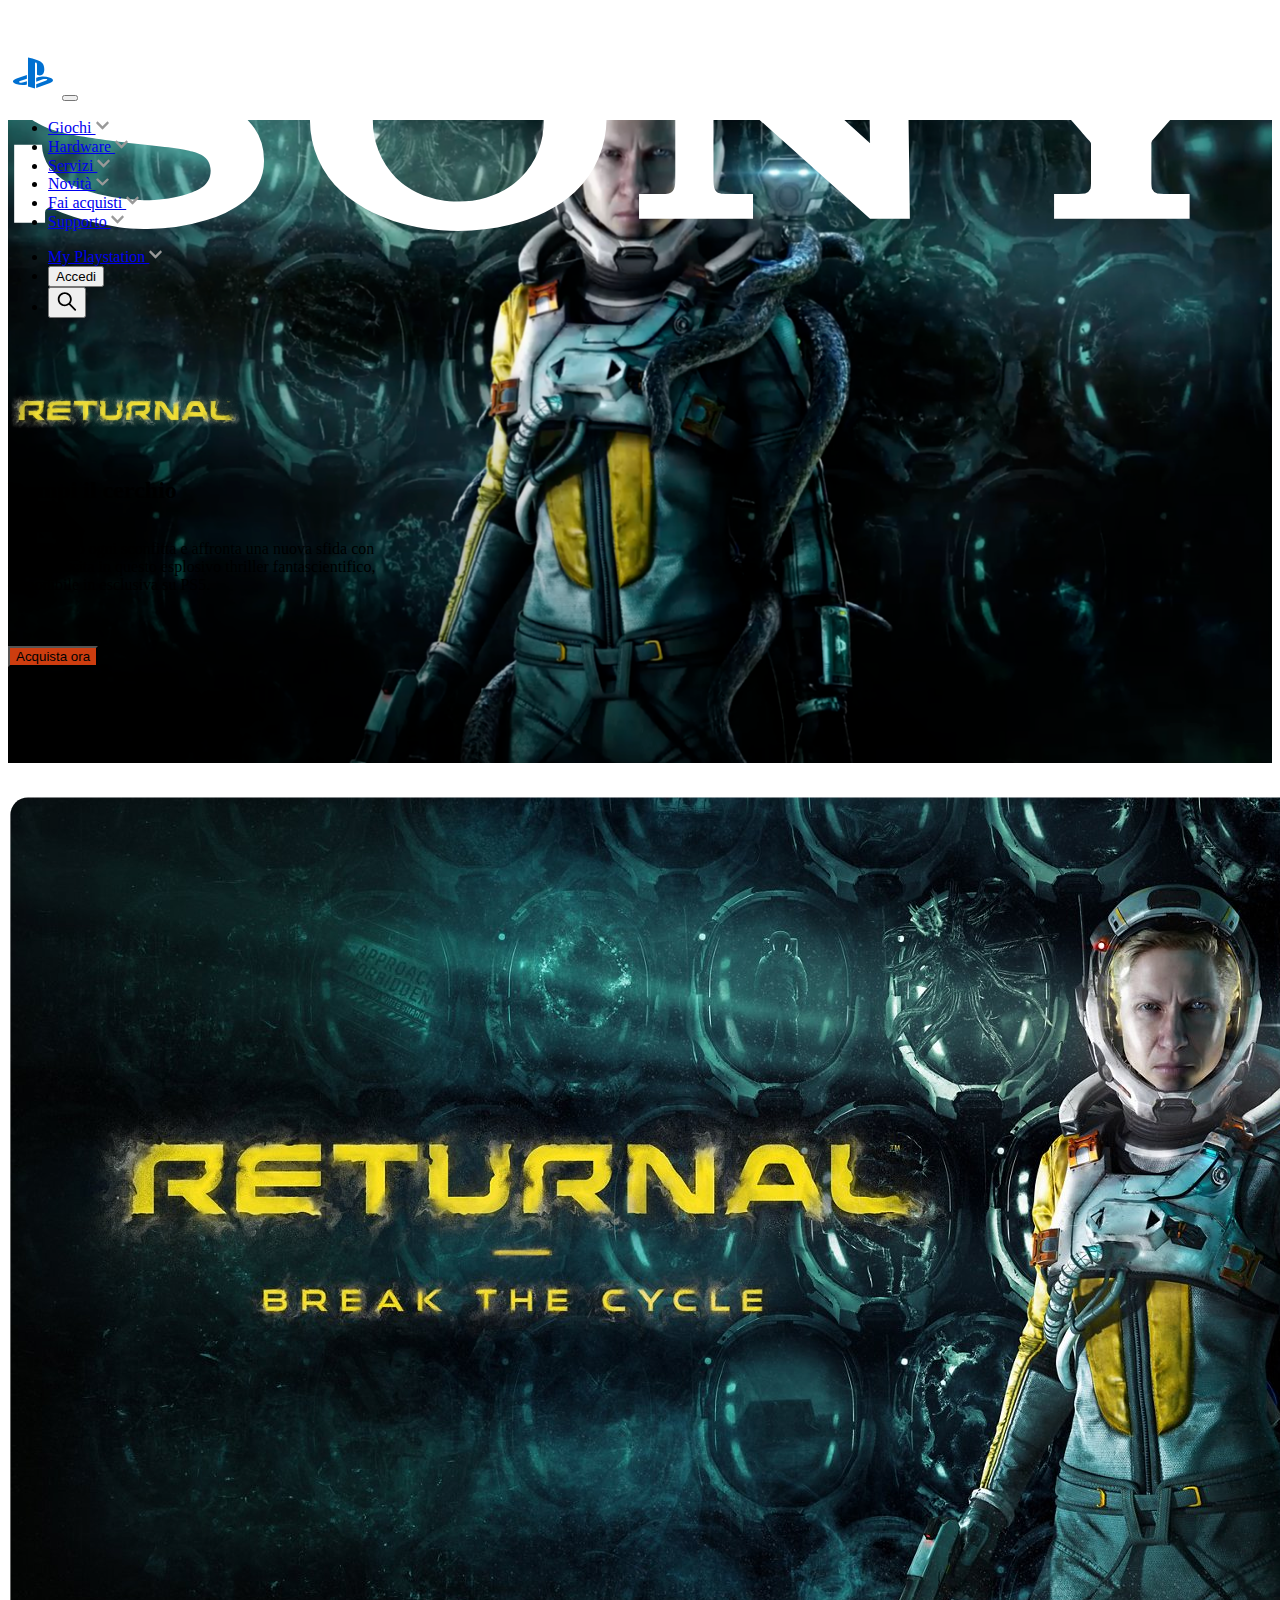
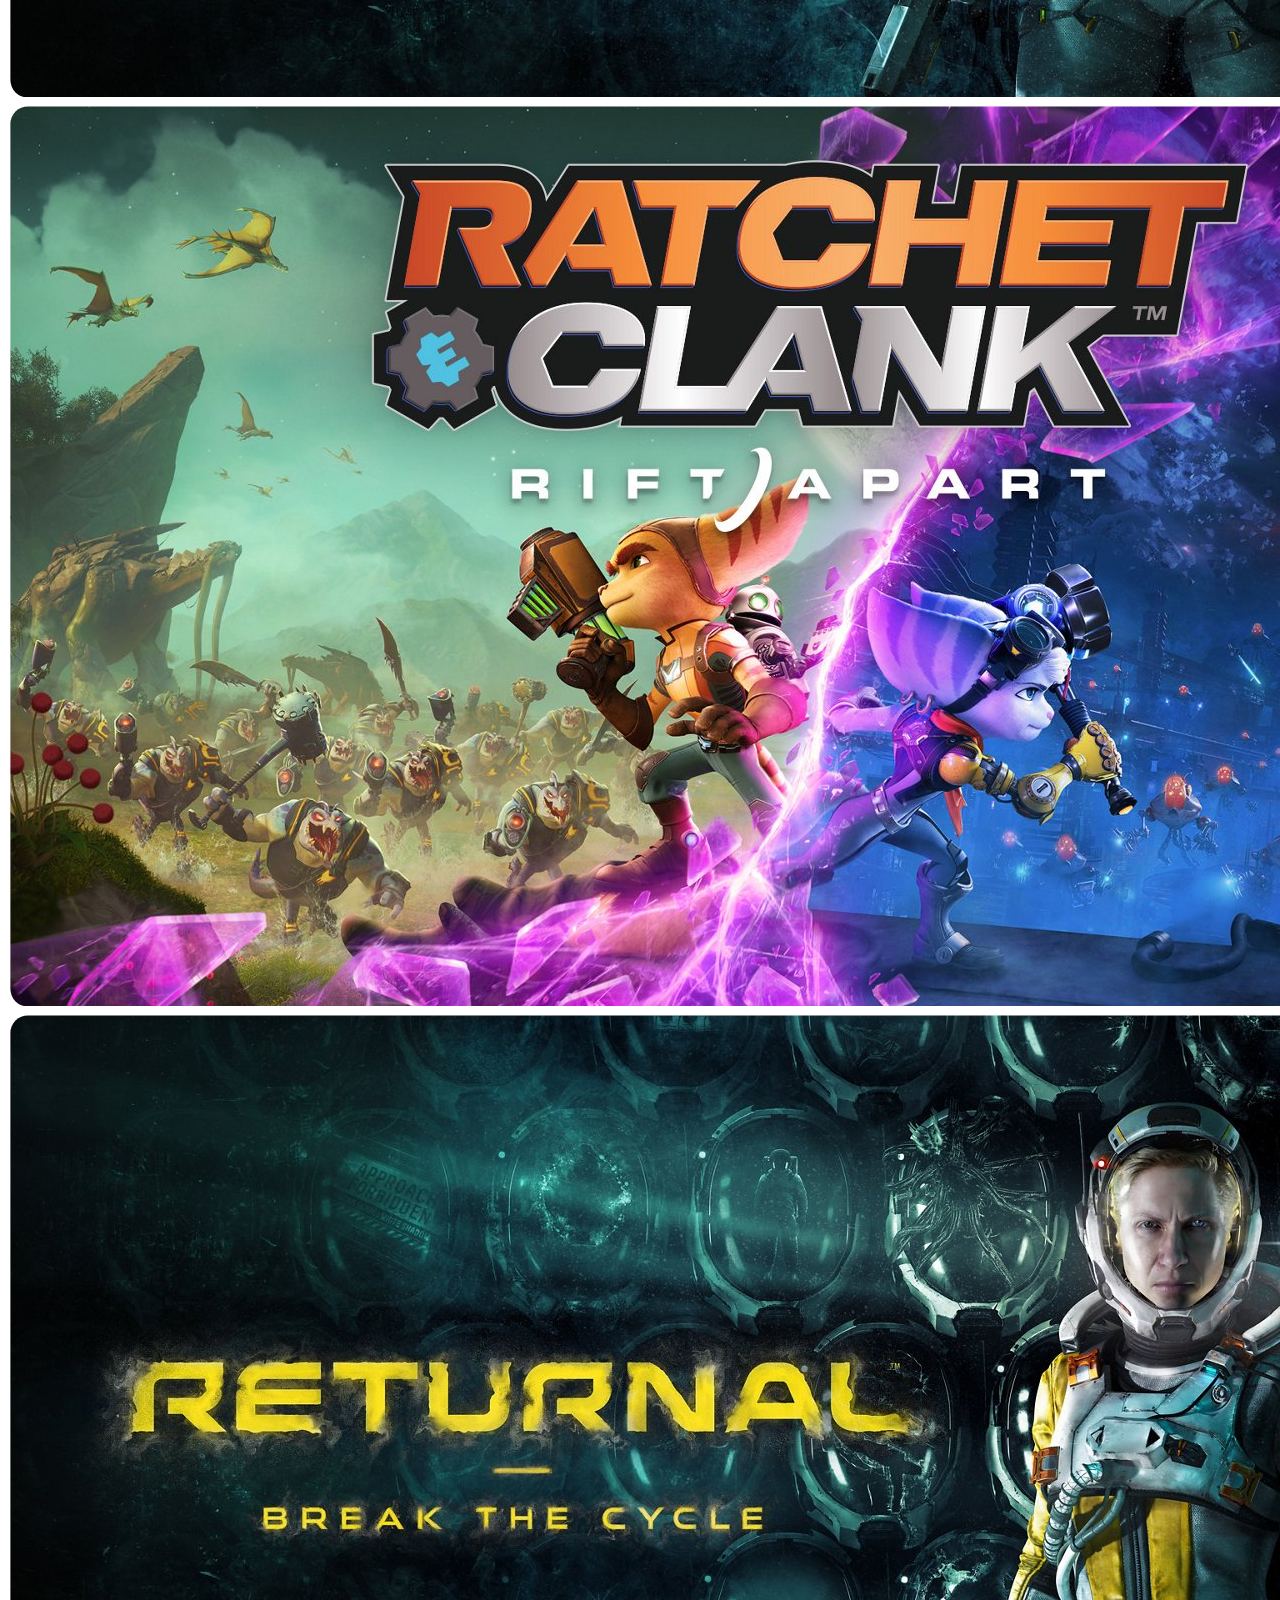
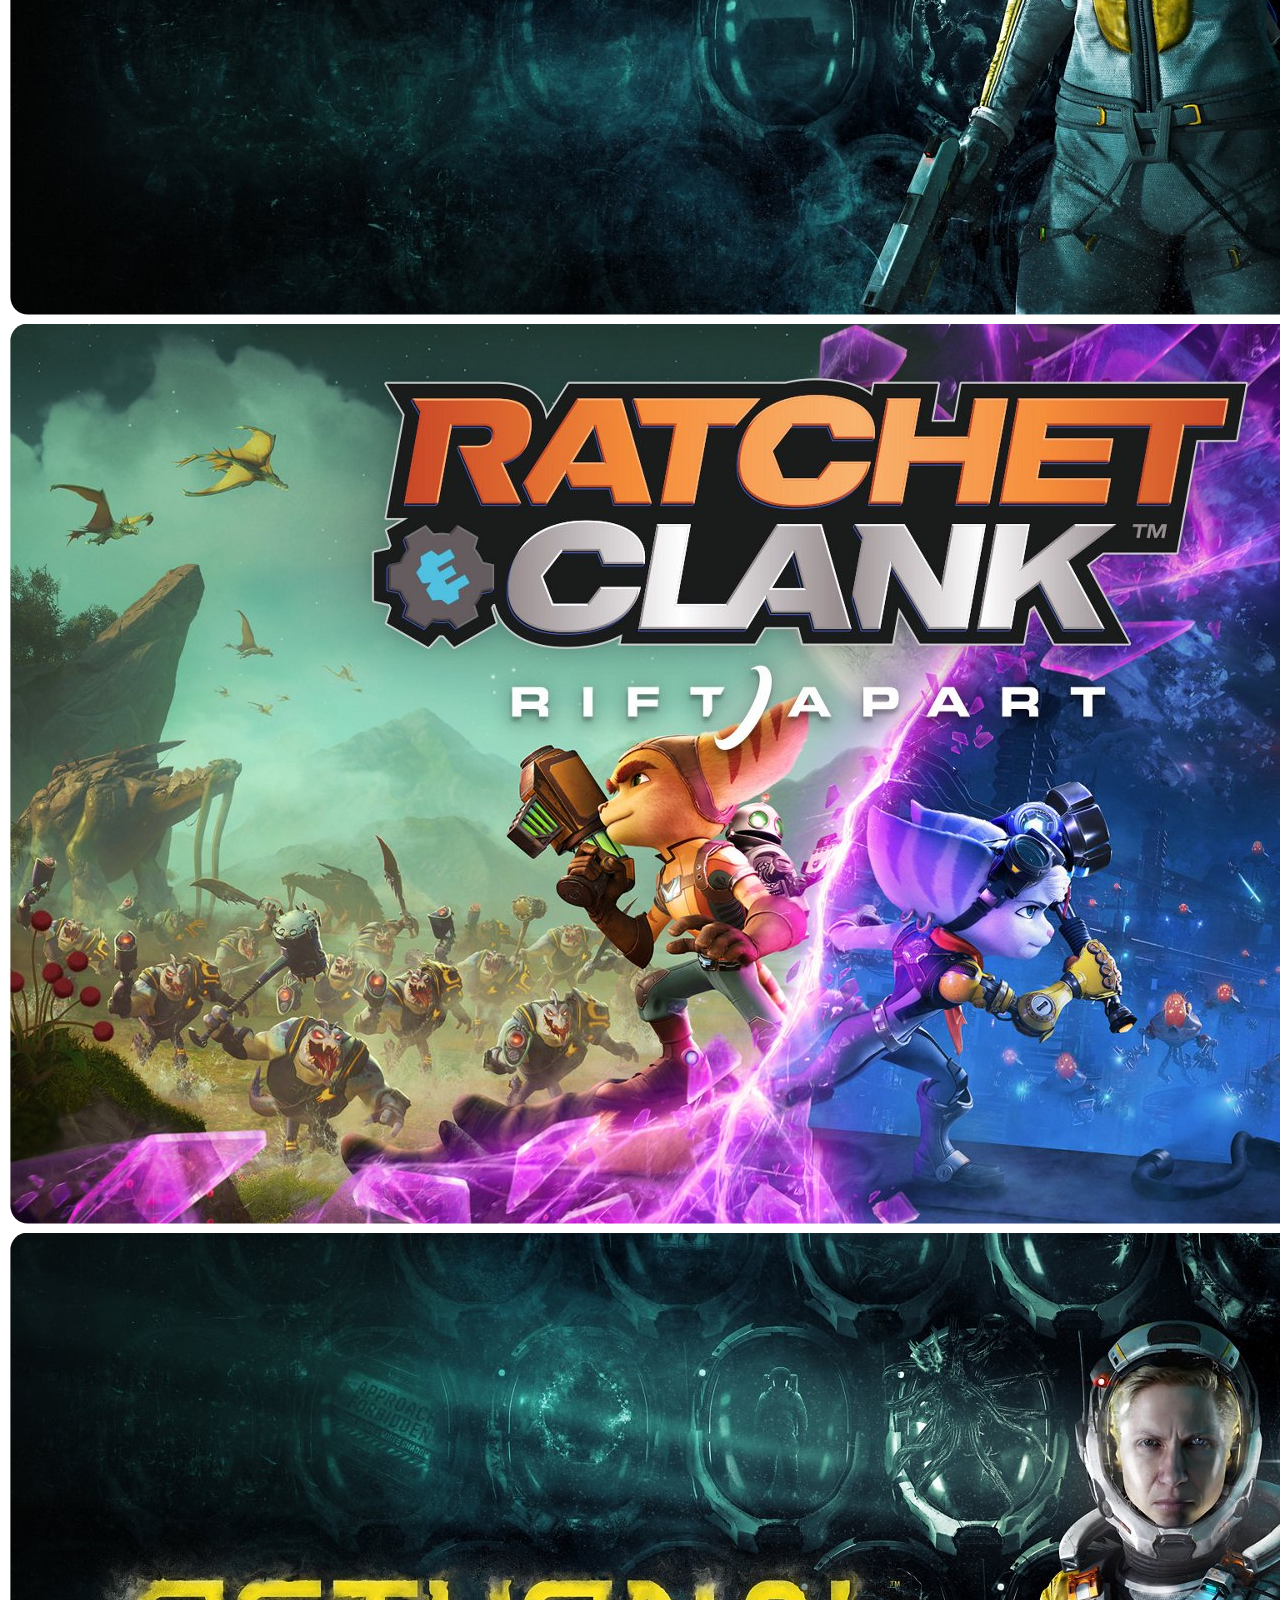
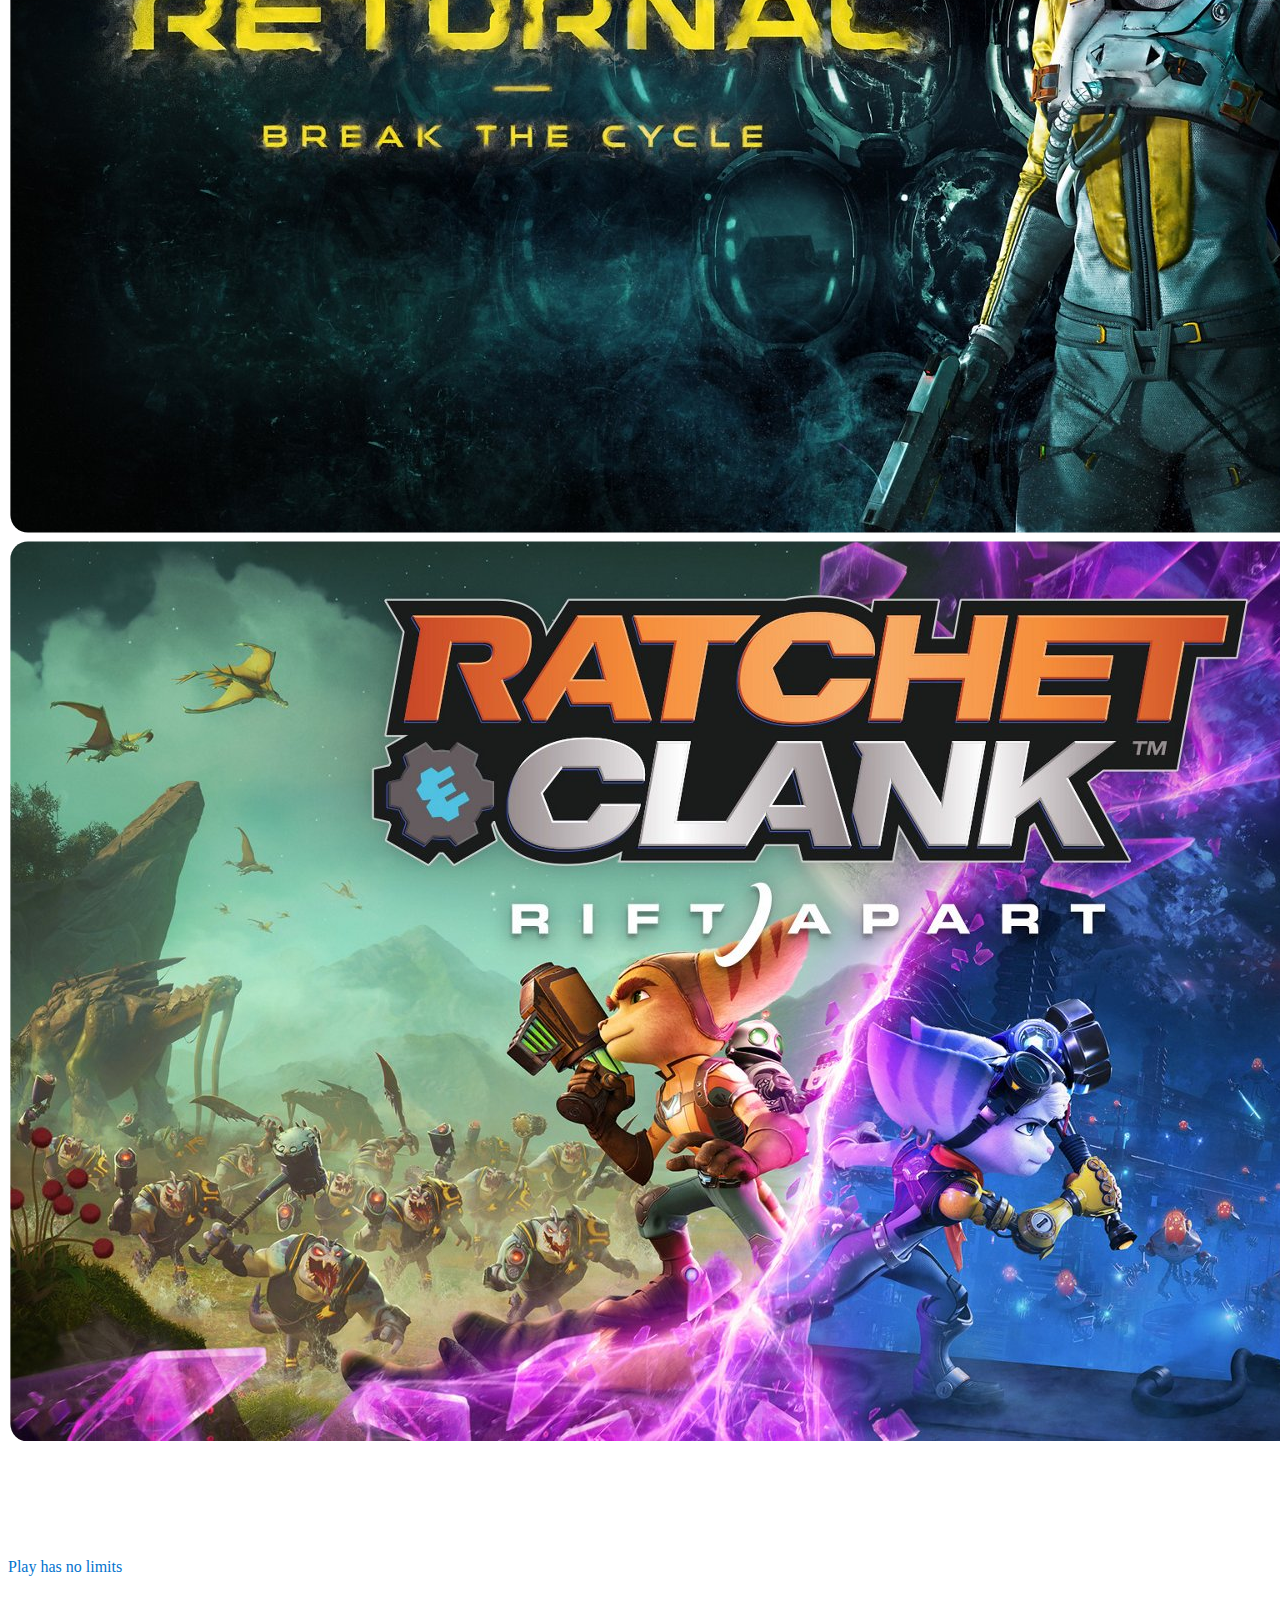
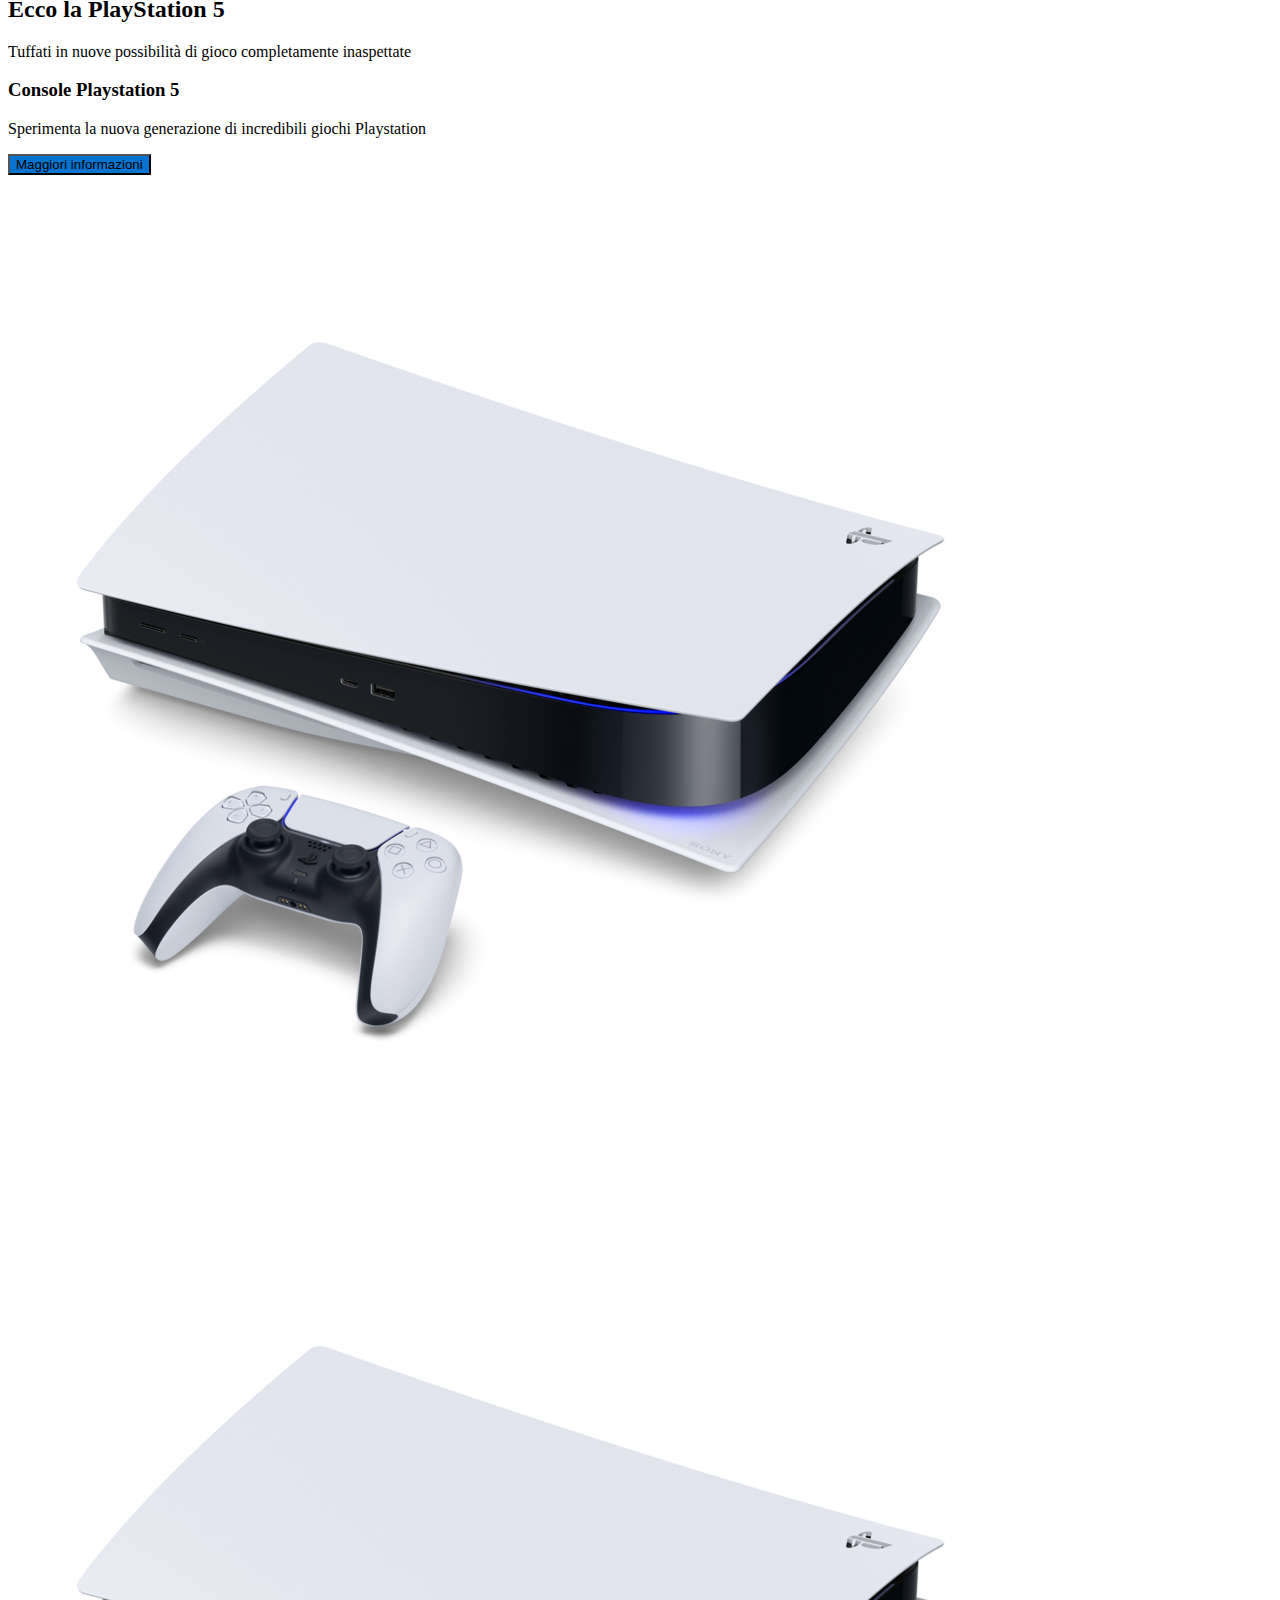
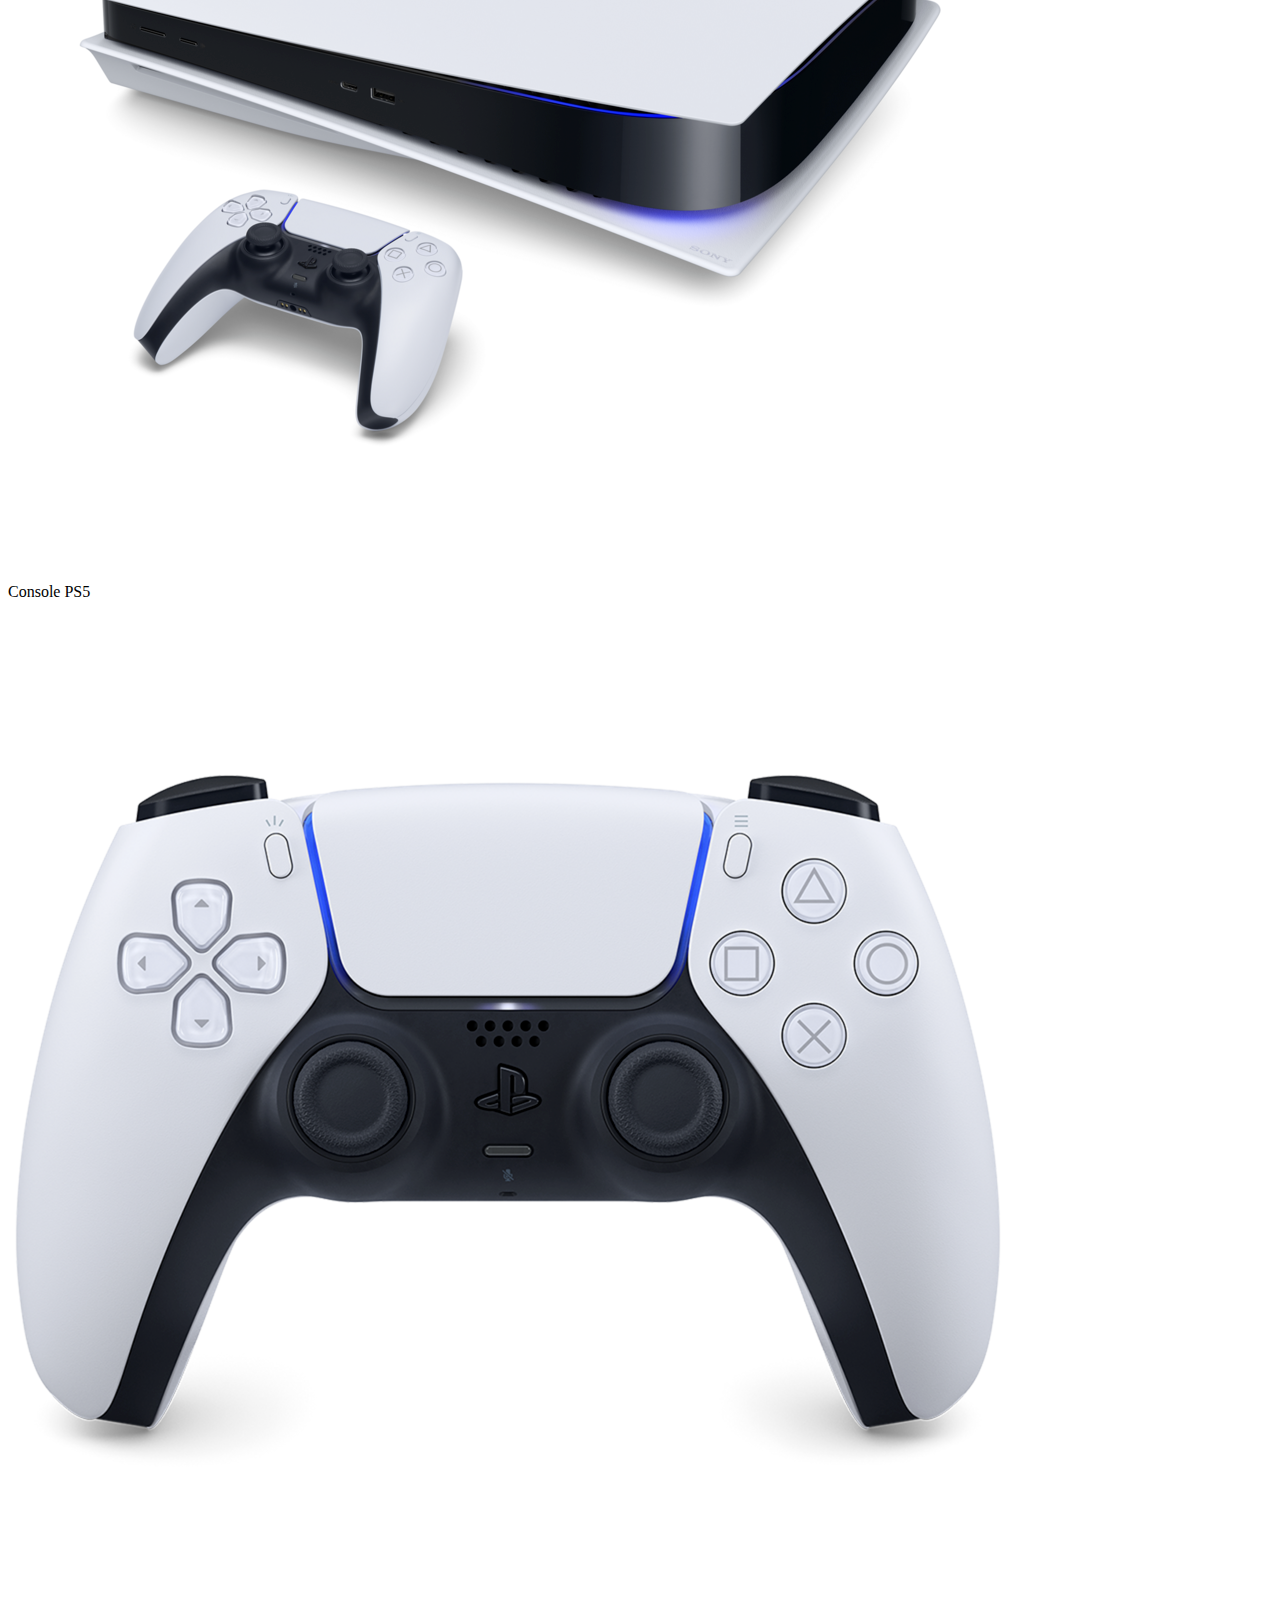
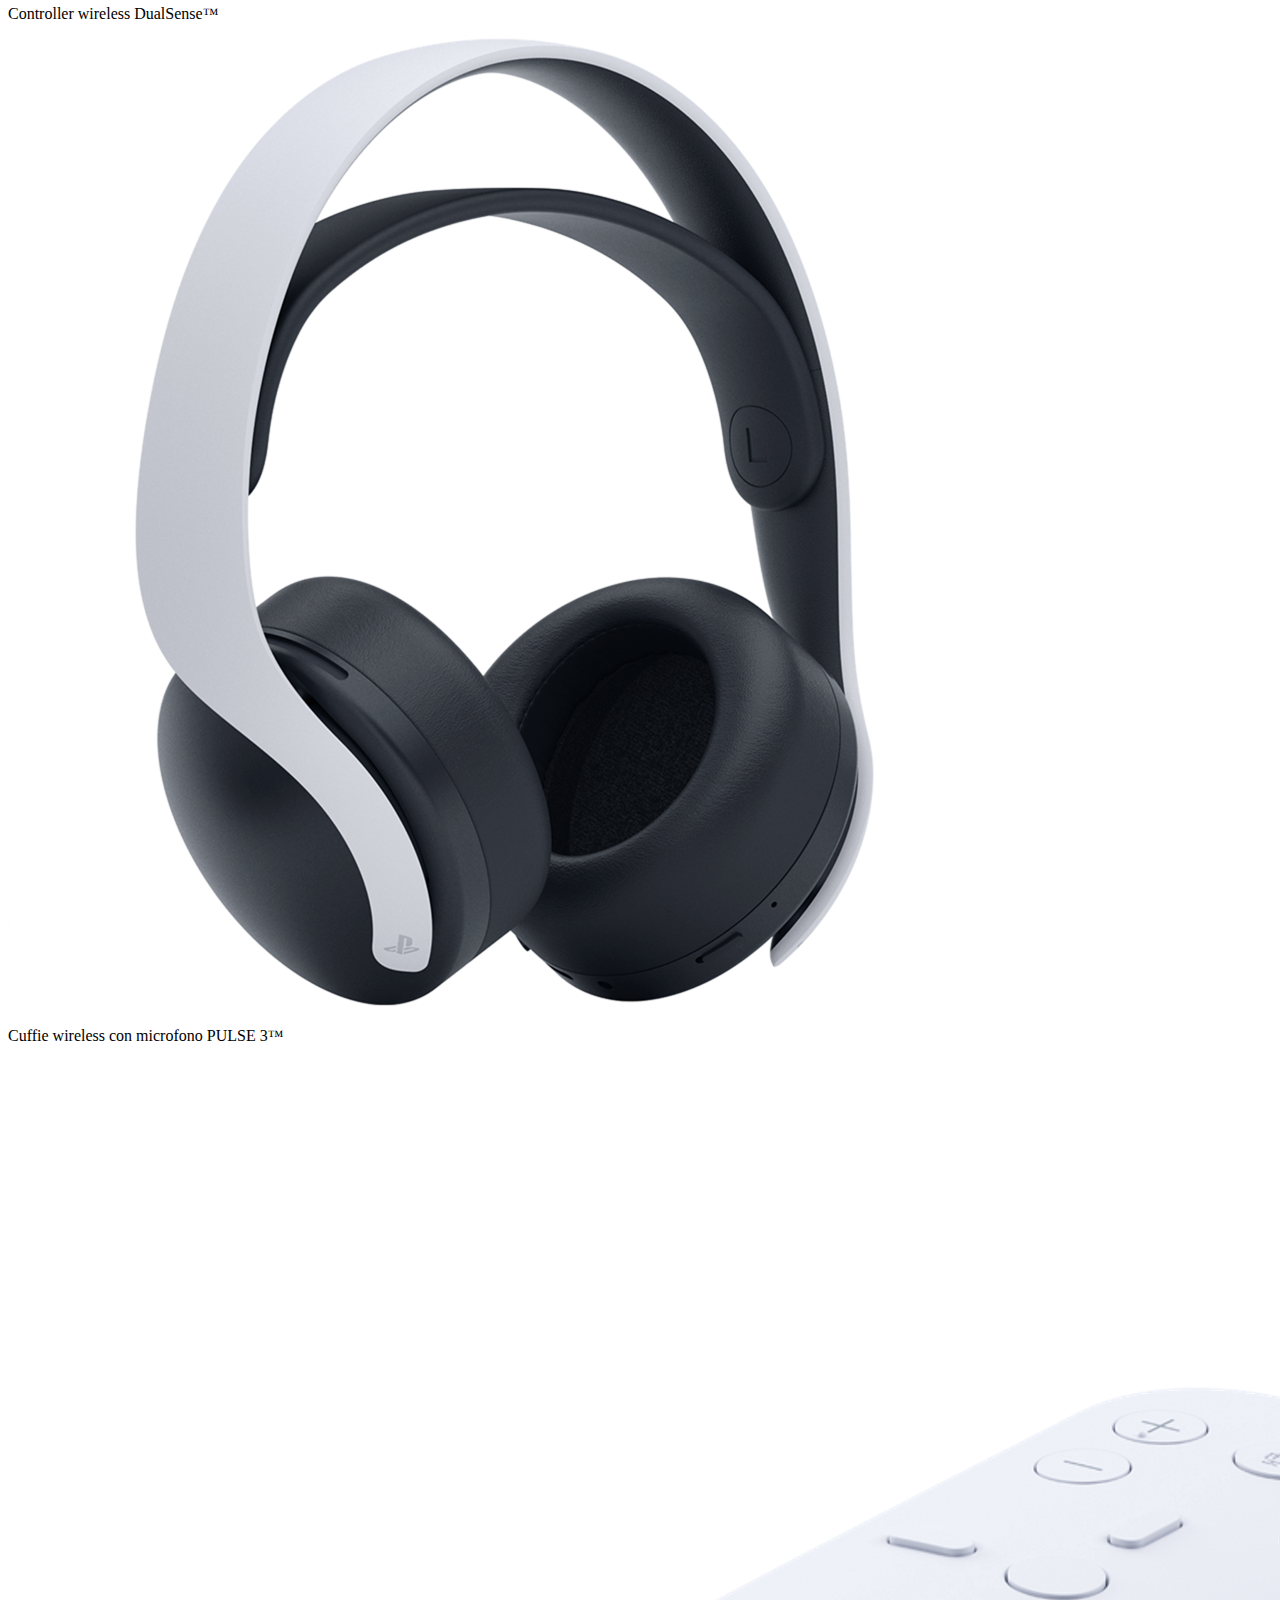
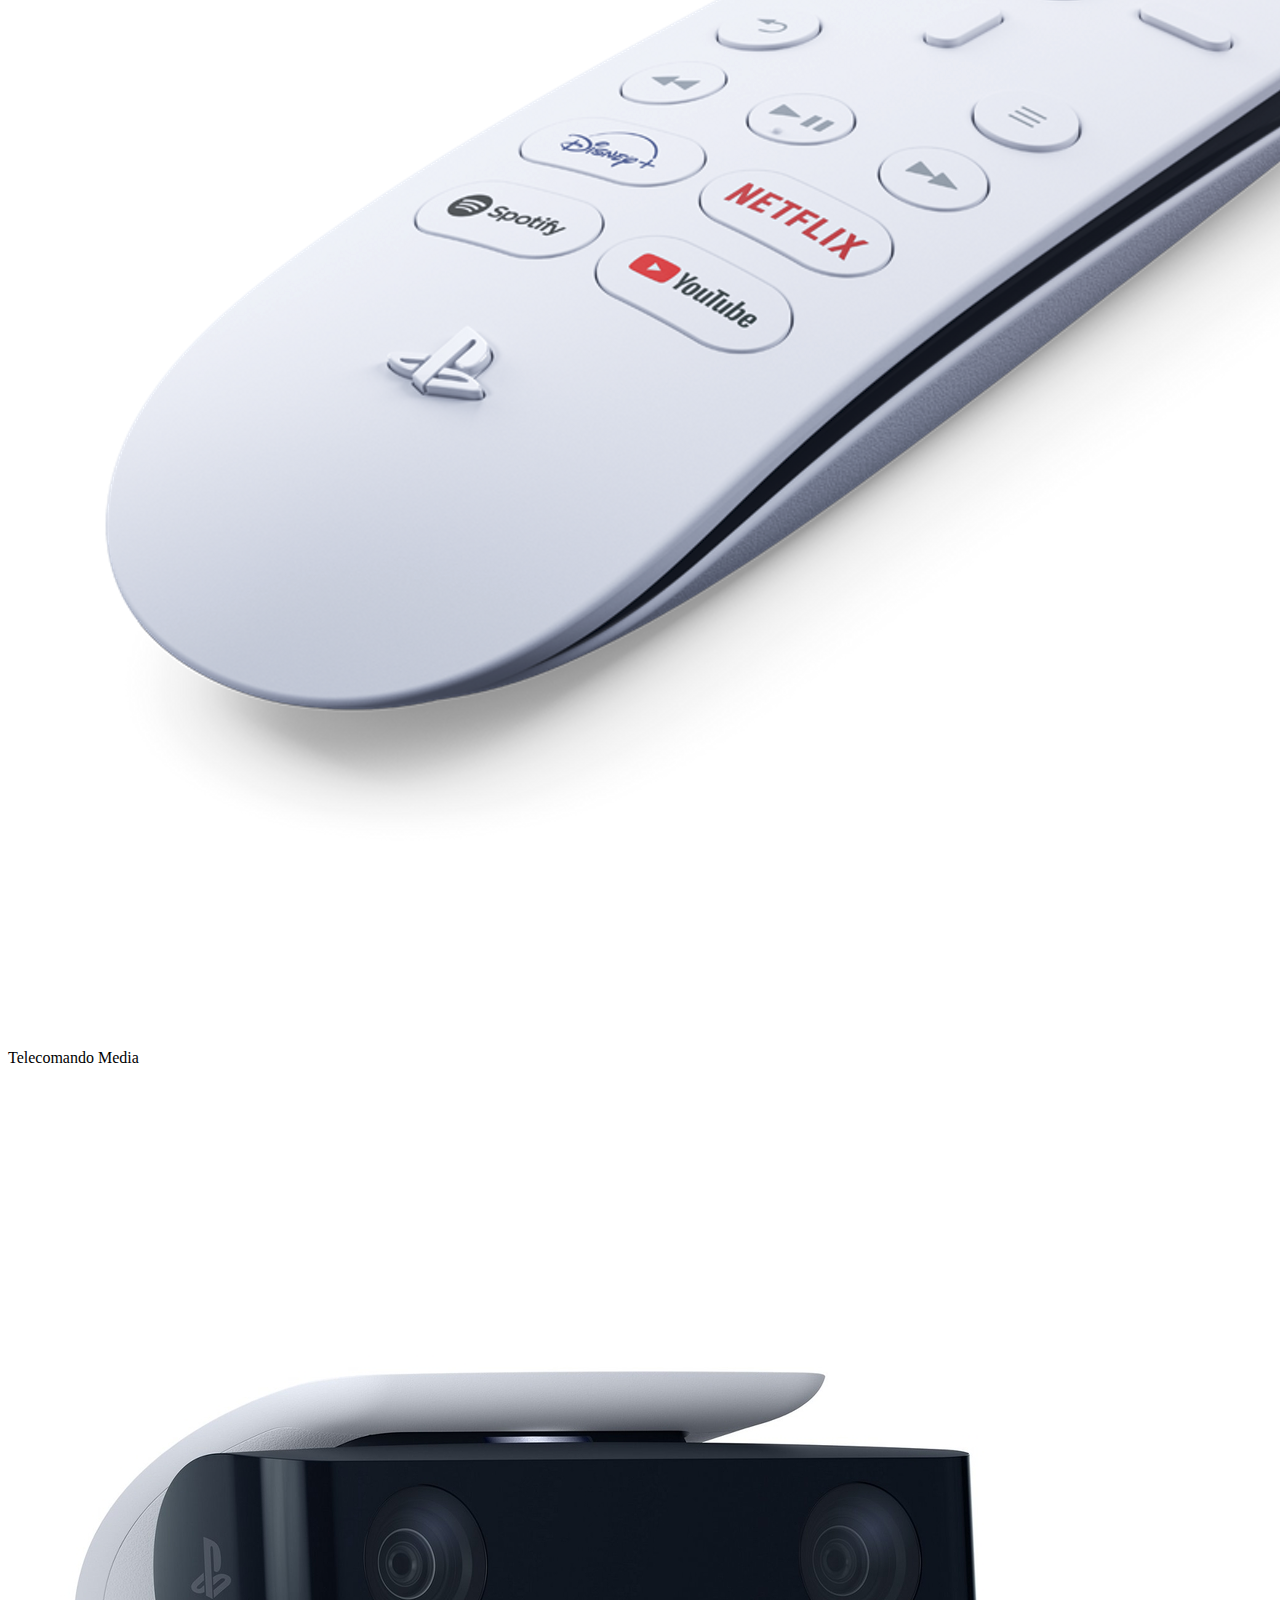
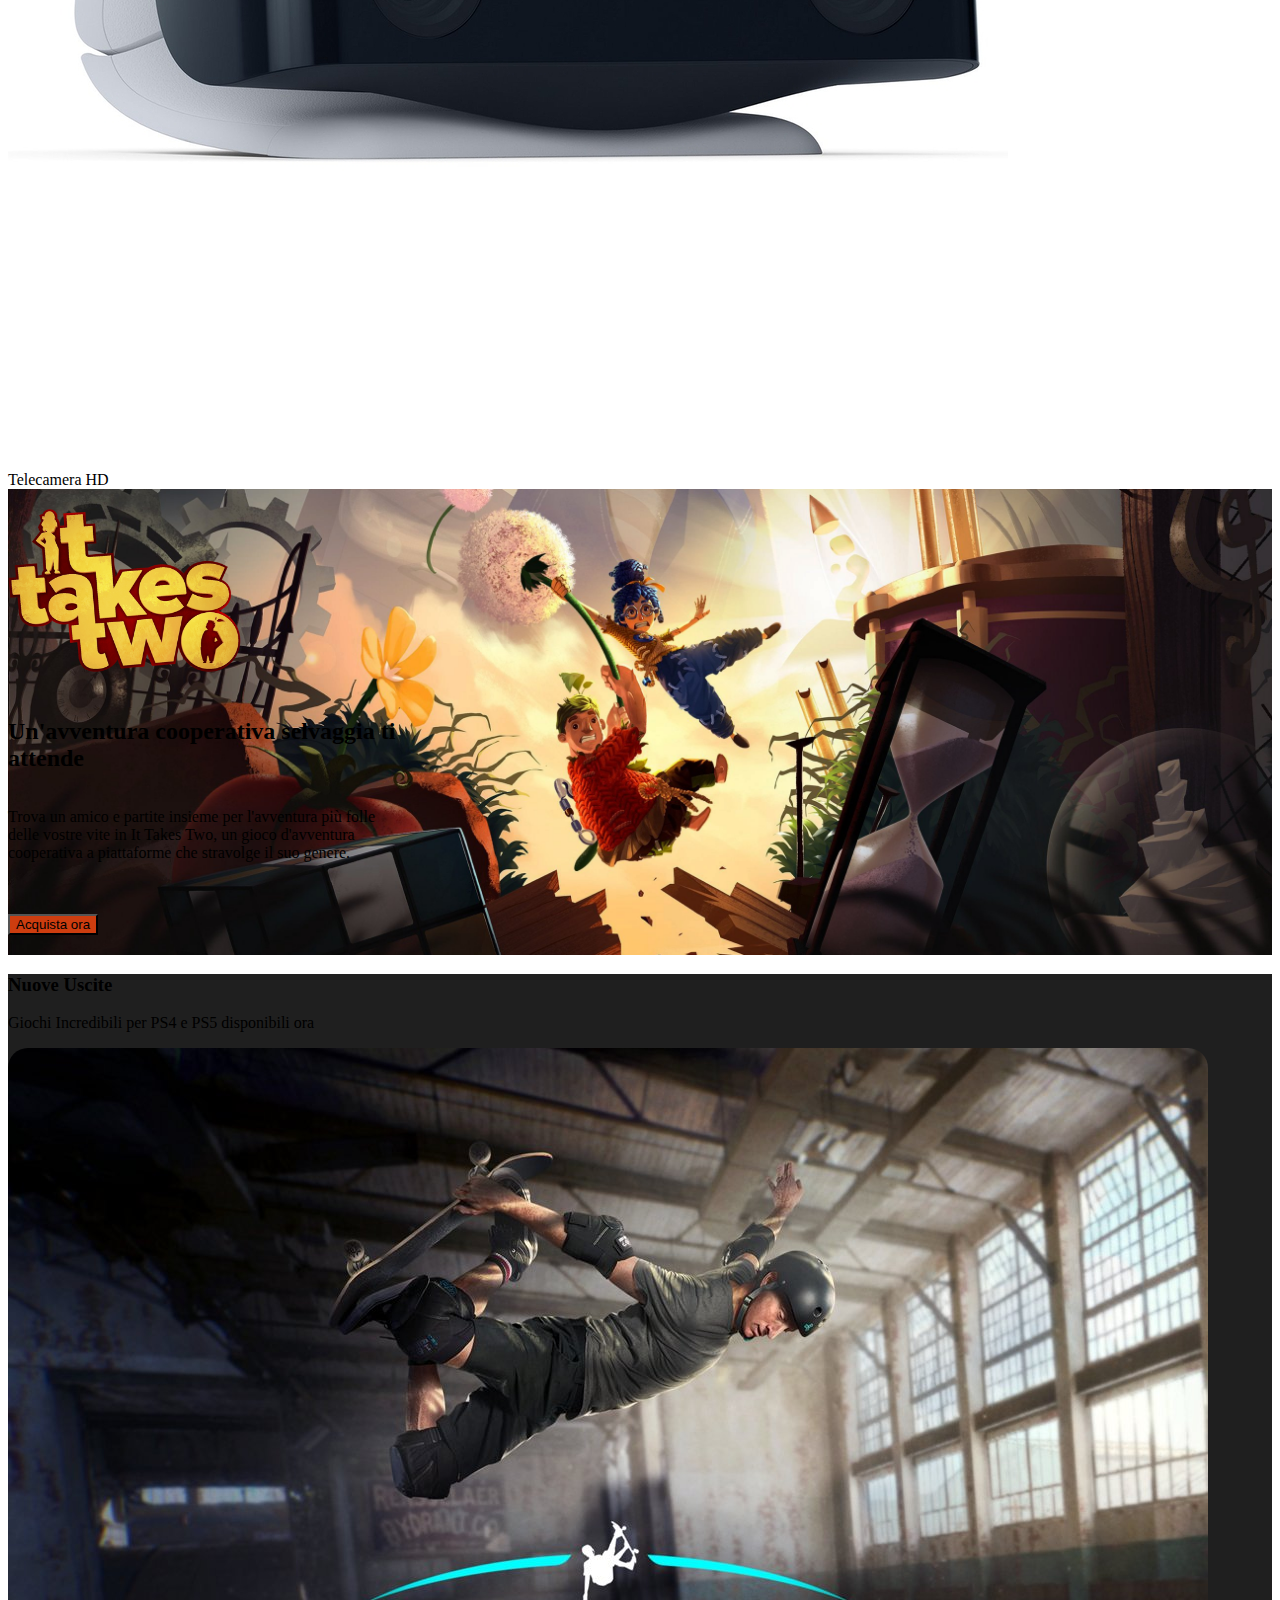
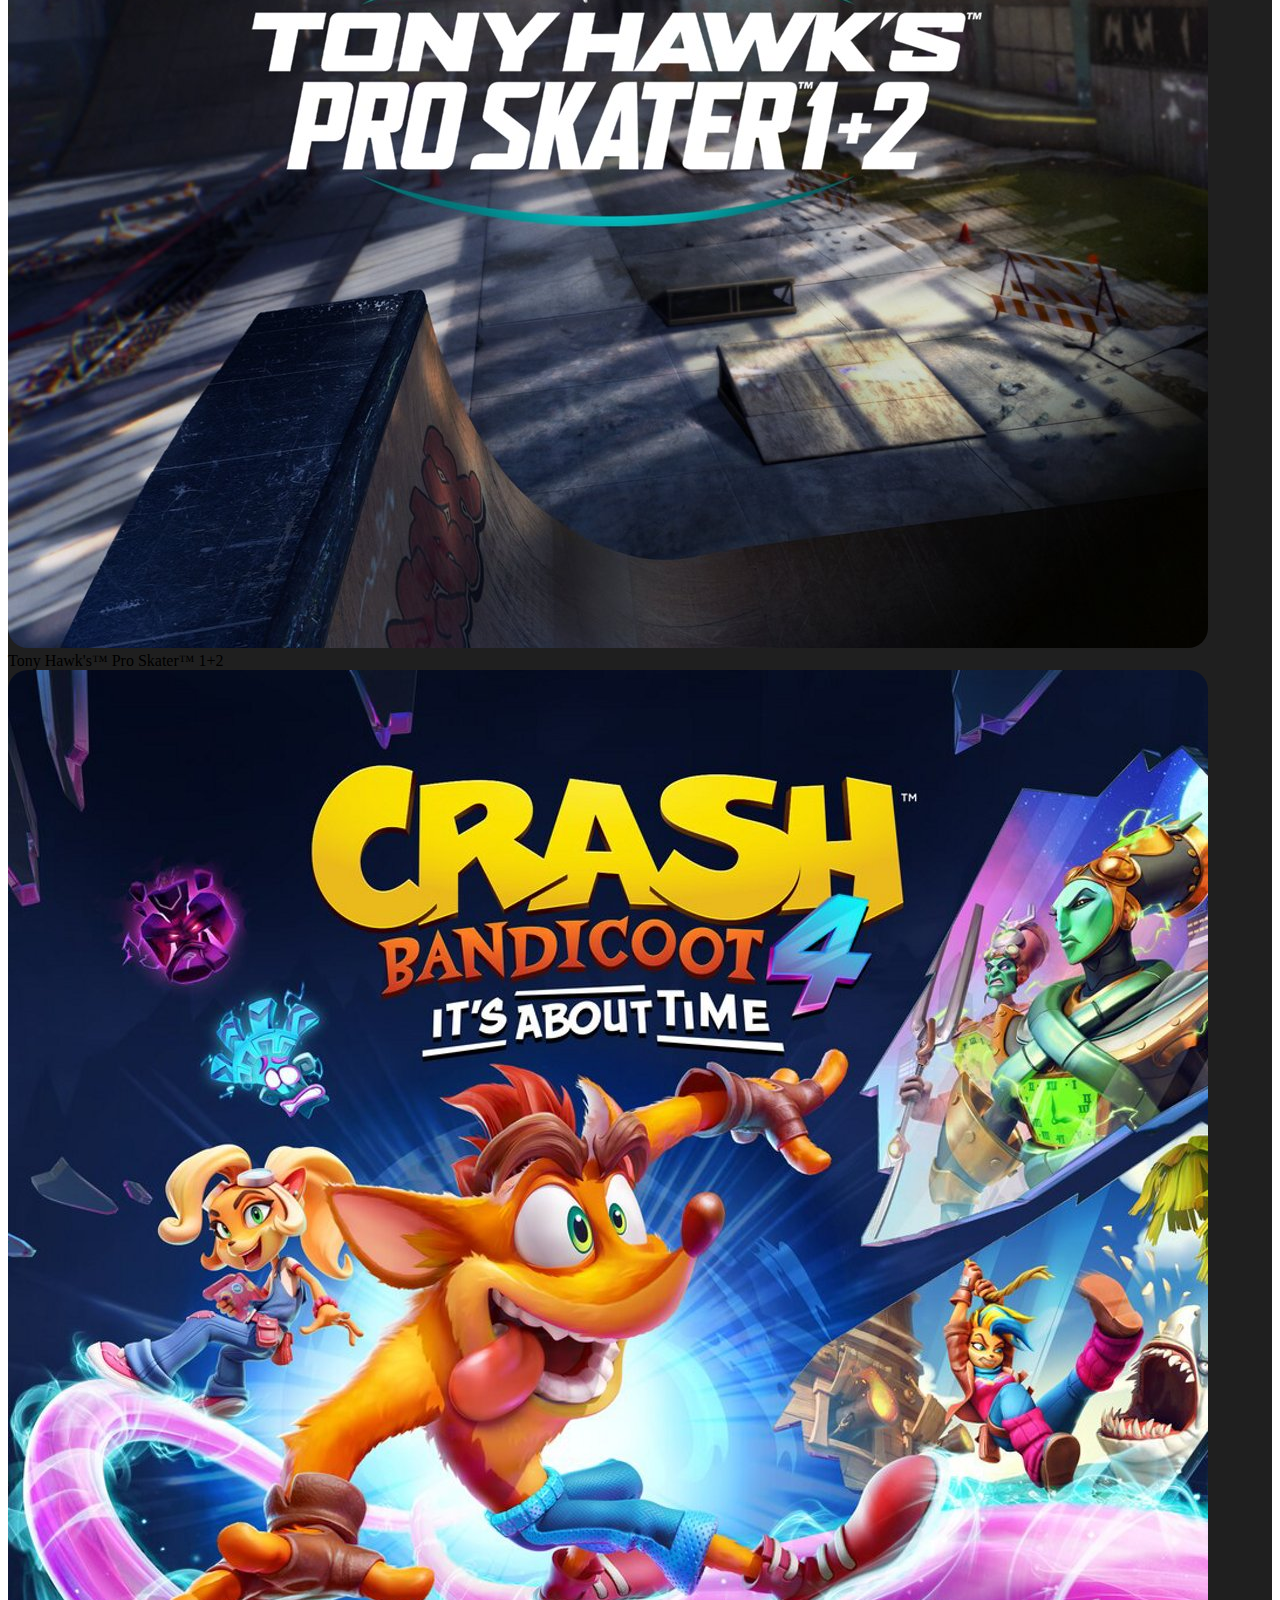
<file: bonus/index.html>
<!doctype html>
<html lang="en">

<head>
    <title>Sony Playstation</title>
    <!-- Required meta tags -->
    <meta charset="utf-8">
    <meta name="viewport" content="width=device-width, initial-scale=1, shrink-to-fit=no">

    <!-- Bootstrap CSS v5.2.0-beta1 -->
    <link href="https://cdn.jsdelivr.net/npm/bootstrap@5.1.3/dist/css/bootstrap.min.css" rel="stylesheet"
        integrity="sha384-1BmE4kWBq78iYhFldvKuhfTAU6auU8tT94WrHftjDbrCEXSU1oBoqyl2QvZ6jIW3" crossorigin="anonymous">
    <!-- Css Page Main -->
    <link rel="stylesheet" href="./assets/css/app.css">
    <!-- Font Awesome -->
    <link rel="stylesheet" href="https://use.fontawesome.com/releases/v5.1.1/css/all.css"
        integrity="sha384-O8whS3fhG2OnA5Kas0Y9l3cfpmYjapjI0E4theH4iuMD+pLhbf6JI0jIMfYcK3yZ" crossorigin="anonymous">
</head>

<body class="debug">
    <!-- Navbar -->
    <div>
        <div class="bg-black header_sony_height d-flex justify-content-end align-items-center pe-2">
            <img class="h-50" src="./assets/img/sony_logo.svg" alt="Sony Logo">
        </div>
        <nav class="navbar navbar-expand-lg navbar-light bg-light navbar_h">
            <div class="container-fluid p-0">
                <a class="navbar-brand ps-2" href="#"><img src="./assets/img/play_logo.svg" alt=""></a>
                <button class="navbar-toggler me-2" type="button" data-bs-toggle="collapse"
                    data-bs-target="#navbarSupportedContent" aria-controls="navbarSupportedContent"
                    aria-expanded="false" aria-label="Toggle navigation">
                    <span class="navbar-toggler-icon"></span>
                </button>
                <div class="collapse navbar-collapse bg-light ps-2" id="navbarSupportedContent">
                    <ul class="navbar-nav me-auto mb-2 mb-lg-0">
                        <li class="nav-item">
                            <a class="nav-link active" aria-current="page" href="#">
                                Giochi
                                <img class="ms-2 chevron_down_solid" src="./assets/img/chevron-down-solid.svg" alt="#">
                            </a>
                        </li>
                        <li class="nav-item">
                            <a class="nav-link active" aria-current="page" href="#">
                                Hardware
                                <img class="ms-2 chevron_down_solid" src="./assets/img/chevron-down-solid.svg" alt="#">
                            </a>
                        </li>
                        <li class="nav-item">
                            <a class="nav-link active" aria-current="page" href="#">
                                Servizi
                                <img class="ms-2 chevron_down_solid" src="./assets/img/chevron-down-solid.svg" alt="#">
                            </a>
                        </li>
                        <li class="nav-item">
                            <a class="nav-link active" aria-current="page" href="#">
                                Novità
                                <img class="ms-2 chevron_down_solid" src="./assets/img/chevron-down-solid.svg" alt="#">
                            </a>
                        </li>
                        <li class="nav-item">
                            <a class="nav-link active" aria-current="page" href="#">
                                Fai acquisti
                                <img class="ms-2 chevron_down_solid" src="./assets/img/chevron-down-solid.svg" alt="#">
                            </a>
                        </li>
                        <li class="nav-item">
                            <a class="nav-link active" aria-current="page" href="#">
                                Supporto
                                <img class="ms-2 chevron_down_solid" src="./assets/img/chevron-down-solid.svg" alt="#">
                            </a>
                        </li>
                    </ul>
                    <ul class="navbar-nav ms-auto mb-2 mb-lg-0">
                        <li class="nav-item">
                            <a class="nav-link active" aria-current="page" href="#">
                                My Playstation
                                <img class="ms-2 chevron_down_solid" src="./assets/img/chevron-down-solid.svg" alt="#">
                            </a>
                        </li>
                        <li class="nav-item ms-3">
                            <button type="button" class="btn btn-dark rounded-pill">Accedi</button>
                        </li>
                        <li class="nav-item">
                            <button class="btn" type="submit">
                                <img class="search_lens" src="./assets/img/lens.svg" alt="Search">
                            </button>
                        </li>

                    </ul>
                </div>
            </div>
        </nav>
    </div>

    <!-- Jumbotron -->

    <div class="jumbotron">
        <div class="container text-white fw-bold">
            <div class="container_mini_jumbotron">
                <img class="img_w_logo_returnal" src="./assets/img/returnal-hero-banner-logo.png" alt="Returnal Logo">
                <h2 class="mt_h2">Rompi il cerchio</h2>
                <p class="mt_p">
                    Rialza dopo ogni sconfitta e affronta una nuova sfida con ogni rinascita in questo esplosivo
                    thriller
                    fantascientifico, disponibile in esclusiva su PS5.
                </p>
                <button type="button" class="btn btn_orange rounded-pill text-white mt_p">Acquista ora</button>
            </div>
        </div>

    </div>

    <!-- Ps5 Section -->

    <section class="section_one pt_1">
        <div class="container">
            <div class="row">
                <div class="col-6 col-sm-4 col-lg-2">
                    <img class="img-fluid rounded_img border border-3 border-dark"
                        src="./assets/img/returnal-listing-thumb-01-ps5.jpg" alt="Returnal">
                </div>
                <div class="col-6 col-sm-4 col-lg-2">
                    <img class="img-fluid rounded_img" src="./assets/img/ratchet-and-clank-rift-apart-keyart.jpg"
                        alt="Ratchet and Clanck rift apart">
                </div>
                <div class="col-6 col-sm-4 col-lg-2">
                    <img class="img-fluid rounded_img" src="./assets/img/returnal-listing-thumb-01-ps5.jpg"
                        alt="Returnal">
                </div>
                <div class="col-6 col-sm-4 col-lg-2">
                    <img class="img-fluid rounded_img" src="./assets/img/ratchet-and-clank-rift-apart-keyart.jpg"
                        alt="Ratchet and Clanck rift apart">
                </div>
                <div class="col-6 col-sm-4 col-lg-2">
                    <img class="img-fluid rounded_img" src="./assets/img/returnal-listing-thumb-01-ps5.jpg"
                        alt="Returnal">
                </div>
                <div class="col-6 col-sm-4 col-lg-2">
                    <img class="img-fluid rounded_img" src="./assets/img/ratchet-and-clank-rift-apart-keyart.jpg"
                        alt="Ratchet and Clanck rift apart">
                </div>
            </div>
        </div>
        <div class="container text-center pt_2 pt_6">
            <div class="text-uppercase text_cyan fw-bold">Play has no limits</div>
            <h2>Ecco la PlayStation 5</h2>
            <p>Tuffati in nuove possibilità di gioco completamente inaspettate</p>
        </div>
        <div class="container">
            <div class="row align-items-center justify-content-center">
                <div class="col-12 col-md-6 col-lg-5 pt-4">
                    <h3 class="">Console Playstation 5</h3>
                    <p>Sperimenta la nuova generazione di incredibili giochi Playstation</p>
                    <button type="button" class="btn btn_cyan rounded-pill text-white">Maggiori informazioni</button>
                </div>
                <div class="col-12 col-md-6 col-lg-7">
                    <div>
                        <img class="img-fluid" src="./assets/img/playstation-5-thumb.png" alt="Ps5 Thumbnail">
                    </div>
                </div>
            </div>
        </div>
        <div class="container ">
            <div class="row justify-content-md-between">
                <div class="col-4 col-md-2">
                    <img class="img-fluid" src="./assets/img/playstation-5-thumb.png" alt="Ps5 Thumbnail">
                    <div class="d-none d-md-block text-center">Console PS5</div>
                </div>
                <div class="col-4 col-md-2">
                    <img class="img-fluid" src="./assets/img/joypad-thumb.png" alt="Controller PS5 Thumbnail">
                    <div class="d-none d-md-block text-center">Controller wireless DualSense&trade;</div>
                </div>
                <div class="col-4 col-md-2">
                    <img class="img-fluid" src="./assets/img/headset-thumb.png" alt="Headset Thumbnail">
                    <div class="d-none d-md-block text-center">Cuffie wireless con microfono PULSE 3&trade;</div>
                </div>
                <div class="col-4 col-md-2">
                    <img class="img-fluid" src="./assets/img/remote-thumb.png" alt="Remote Thumbnail">
                    <div class="d-none d-md-block text-center">Telecomando Media</div>
                </div>
                <div class="col-4 col-md-2">
                    <img class="img-fluid" src="./assets/img/camera-thumb.jpg" alt="Camera Thumbnail">
                    <div class="d-none d-md-block text-center">Telecamera HD</div>
                </div>
            </div>
        </div>
    </section>

    <!-- It takes two Spot -->

    <section class="section_two">
        <div class="hero">
            <div class="container text-white fw-bold">
                <div class="container_mini_hero">
                    <img class="img_w_logo_returnal" src="./assets/img/it-takes-two-logo.png" alt="It Takes Two Logo">
                    <h2 class="mt_h2">Un'avventura cooperativa selvaggia ti attende</h2>
                    <p class="mt_p">
                        Trova un amico e partite insieme per l'avventura più folle delle vostre vite in It Takes Two,
                        un gioco d'avventura cooperativa a piattaforme che stravolge il suo genere.
                    </p>
                    <button type="button" class="btn btn_orange rounded-pill text-white mt_p">Acquista ora</button>
                </div>
            </div>

        </div>
    </section>

    <!-- New Releases -->

    <section class="section_three pb_1 bg_color_black text-white">
        <div class="container">
            <div class="pt-3">
                <h3>Nuove Uscite</h3>
                <p>Giochi Incredibili per PS4 e PS5 disponibili ora</p>
            </div>
            <div class="row gy-3">
                <div class="col-6 col-sm-4 col-lg-2">
                    <img class="img-fluid rounded_1" src="./assets/img/tony-hawks-pro-skater-1-2-store-art.jpg"
                        alt="Tony Hawks Pro Skater">
                    <div>Tony Hawk's&trade; Pro Skater&trade; 1+2</div>
                </div>
                <div class="col-6 col-sm-4 col-lg-2">
                    <img class="img-fluid rounded_1" src="./assets/img/crash-bandicoot-4-its-about-time-store-art.jpg"
                        alt="Crash Bandicoot 4 It's about time">
                    <div>Crash Bandicoot 4: It's About Time</div>
                </div>
                <div class="col-6 col-sm-4 col-lg-2">
                    <img class="img-fluid rounded_1" src="./assets/img/tony-hawks-pro-skater-1-2-store-art.jpg"
                        alt="Tony Hawks Pro Skater">
                    <div>Tony Hawk's&trade; Pro Skater&trade; 1+2</div>
                </div>
                <div class="col-6 col-sm-4 col-lg-2">
                    <img class="img-fluid rounded_1" src="./assets/img/crash-bandicoot-4-its-about-time-store-art.jpg"
                        alt="Crash Bandicoot 4 It's about time">
                    <div>Crash Bandicoot 4: It's About Time</div>
                </div>
                <div class="col-6 col-sm-4 col-lg-2">
                    <img class="img-fluid rounded_1" src="./assets/img/tony-hawks-pro-skater-1-2-store-art.jpg"
                        alt="Tony Hawks Pro Skater">
                    <div>Tony Hawk's&trade; Pro Skater&trade; 1+2</div>
                </div>
                <div class="col-6 col-sm-4 col-lg-2">
                    <img class="img-fluid rounded_1" src="./assets/img/crash-bandicoot-4-its-about-time-store-art.jpg"
                        alt="Crash Bandicoot 4 It's about time">
                    <div>Crash Bandicoot 4: It's About Time</div>
                </div>
                <div class="col-6 col-sm-4 col-lg-2">
                    <img class="img-fluid rounded_1" src="./assets/img/tony-hawks-pro-skater-1-2-store-art.jpg"
                        alt="Tony Hawks Pro Skater">
                    <div>Tony Hawk's&trade; Pro Skater&trade; 1+2</div>
                </div>
                <div class="col-6 col-sm-4 col-lg-2">
                    <img class="img-fluid rounded_1" src="./assets/img/crash-bandicoot-4-its-about-time-store-art.jpg"
                        alt="Crash Bandicoot 4 It's about time">
                    <div>Crash Bandicoot 4: It's About Time</div>
                </div>
                <div class="col-6 col-sm-4 col-lg-2">
                    <img class="img-fluid rounded_1" src="./assets/img/tony-hawks-pro-skater-1-2-store-art.jpg"
                        alt="Tony Hawks Pro Skater">
                    <div>Tony Hawk's&trade; Pro Skater&trade; 1+2</div>
                </div>
                <div class="col-6 col-sm-4 col-lg-2">
                    <img class="img-fluid rounded_1" src="./assets/img/crash-bandicoot-4-its-about-time-store-art.jpg"
                        alt="Crash Bandicoot 4 It's about time">
                    <div>Crash Bandicoot 4: It's About Time</div>
                </div>
                <div class="col-6 col-sm-4 col-lg-2">
                    <img class="img-fluid rounded_1" src="./assets/img/tony-hawks-pro-skater-1-2-store-art.jpg"
                        alt="Tony Hawks Pro Skater">
                    <div>Tony Hawk's&trade; Pro Skater&trade; 1+2</div>
                </div>
                <div class="col-6 col-sm-4 col-lg-2">
                    <img class="img-fluid rounded_1" src="./assets/img/crash-bandicoot-4-its-about-time-store-art.jpg"
                        alt="Crash Bandicoot 4 It's about time">
                    <div>Crash Bandicoot 4: It's About Time</div>
                </div>
            </div>
        </div>
    </section>

    <!-- Ps4 Section -->

    <section class="section_four mb-5">
        <div class="container text-center">
            <h2 class="pt_p_ps4_head">Esplora PlayStation&reg; 4</h2>
            <p>
                Giochi incredibili e intrattenimento senza fine. <br>
                Non c'è mai stato un momento migliore per giocare sulla tua ps4
            </p>
        </div>
        <div class="container">
            <div class="row gy-4">
                <div class="col-12 col-md-4">
                    <img class="img-fluid" src="./assets/img/ps4-slim-homepage-image-block.jpg" alt="PS4 Thumbnail">
                    <h4>PlayStation 4</h4>
                    <p>Giochi incredibili live su PS4, con 1 TB di spazio di archiviazione.</p>
                    <button type="button" class="btn btn_cyan rounded-pill text-white">Scopri di più</button>
                </div>
                <div class="col-12 col-md-4">
                    <img class="img-fluid" src="./assets/img/double11-202010-tw-psvr.jpg" alt="VR Thumbnail">
                    <h4>PlayStation VR</h4>
                    <p>Oltre 500 titoli ed esperienze di gioco. Scoprili tutti.</p>
                    <button type="button" class="btn btn_cyan rounded-pill text-white">Scopri di più</button>
                </div>
                <div class="col-12 col-md-4">
                    <img class="img-fluid" src="./assets/img/dualshock-4-listing-thumb.jpg"
                        alt="PS4 DualShock Thumbnail">
                    <h4>Accessori</h4>
                    <p>Migliora la tua esperienza PS4 con una gamma di accessori ufficiali.</p>
                    <button type="button" class="btn btn_cyan rounded-pill text-white">Scopri di più</button>
                </div>
            </div>
        </div>





    </section>

    <!-- Ps Plus Section -->

    <section class="section_five bg_grey px-3 px-sm-0">
        <div class="container">
            <div class="row">
                <div class="col-12 col-md-6 align-self-center pb_2">
                    <img class="img-fluid img_ps_plus_w" src="./assets/img/ps-plus-logo.png" alt="Ps Plus Logo">
                    <p class="fw-bold padding_p_plus">
                        Migliora la tua esperienza PlayStation con l'accesso a multigiocatore online, giochi
                        mensili, sconti esclusivi e altro ancora
                    </p>
                    <button type="button" class="btn btn_white text_cyan rounded-pill">Esplora PlayStation Plus</button>
                </div>
                <div class="d-none d-md-block col-md-6">
                    <img class="img-fluid" src="./assets/img/ps-plus-april-monthly-games-featured-image-block.png" alt="Ps Plus Montly Bundles">
                </div>
            </div>
        </div>
    </section>

    <!-- Bundles -->

    <section class="section_six text-center pb_3">
        <h2>Nuovi sconti sul PlayStation Store</h2>
        <p class="pb_4">Sconti pazzeschi, collezioni curate e saldi stagionali su PS5, PS4 e PS VR, tutti in un unico posto.</p>
        <div class="container">
            <div class="row rg_1">
                <div class="col-12 col-md-4">
                    <img class="img-fluid" src="./assets/img/playstation-store-games-under-20-spotlight.jpg" alt="Sales">
                </div>
                <div class="col-12 col-md-4">
                    <img class="img-fluid" src="./assets/img/playstation-store-golden-week-sale-spotlight.jpg" alt="Sales to 80%">
                </div>
                <div class="col-12 col-md-4">
                    <img class="img-fluid" src="./assets/img/playstation-store-free-to-play-spotlight.png" alt="Img F2P Game">
                </div>
            </div>
        </div>
    </section>

    <!-- Ps Now  -->

    <section class="section_seven bg_darkblue px-3 px-sm-0">
        <div class="container">
            <div class="row">
                <div class="col-12 col-md-6 align-self-center pb_2">
                    <img class="img-fluid img_ps_plus_w" src="./assets/img/ps-now-logo-two-column.png" alt="Ps Now Logo">
                    <p class="fw-bold padding_p_plus text-white">
                        Migliora la tua esperienza PlayStation con l'accesso a multigiocatore online, giochi
                        mensili, sconti esclusivi e altro ancora
                    </p>
                    <button type="button" class="btn btn_white text_darkblue rounded-pill">Esplora PlayStation Now</button>
                </div>
                <div class="d-none d-md-block col-md-6">
                    <img class="img-fluid" src="./assets/img/ps-now-april-featured-image-block.png" alt="Ps Plus Now Bundles">
                </div>
            </div>
        </div>
    </section>

    <!-- Social Media Links -->

    <section class="section_eight p_8">
        <h2 class="text-center">Seguici sui social media</h2>
        <div class="container">
            <div class="row pt_8">
                <div class="col-3">
                    <img class="img-fluid" src="./assets/img/twitter.jpg" alt="Twitter Logo">
                </div>
                <div class="col-3">
                    <img class="img-fluid" src="./assets/img/facebook.jpg" alt="Facebook Logo">
                </div>
                <div class="col-3">
                    <img class="img-fluid" src="./assets/img/instagram.jpg" alt="Instagram Logo">
                </div>
                <div class="col-3">
                    <img class="img-fluid" src="./assets/img/youtube.png" alt="Youtube Logo">
                </div>
            </div>
        </div>
    </section>

    <!-- Footer -->

    <footer class="footer">
        <div class="container">
            <div class="row justify-content-between">
                <div class="col-12 col-lg-6">
                    <img class="img-fluid" src="./assets/img/ps-footer.svg" alt="PS LOGO">
                    <div class="d-flex gx-3 text-white">
                        <img class="img-fluid img_globe_w" src="./assets/img/language-globe.svg" alt="language-globe">
                        Country/Region: Italy
                    </div>
                </div>
                <div class="col-12 col-lg-6">
                    <div class=" d-block d-md-flex justify-content-between text-white">
                        <ul class="list-unstyled">
                            <li>Link footer n</li>
                            <li>Link footer n</li>
                            <li>Link footer n</li>
                            <li>Link footer n</li>
                            <li>Link footer n</li>
                        </ul>
                        <ul class="list-unstyled">
                            <li>Link footer n</li>
                            <li>Link footer n</li>
                            <li>Link footer n</li>
                            <li>Link footer n</li>
                            <li>Link footer n</li>
                            <li>Link footer n</li>
                            <li>Link footer n</li>
                        </ul>
                        <ul class="list-unstyled">
                            <li>Link footer n</li>
                            <li>Link footer n</li>
                            <li>Link footer n</li>
                        </ul>
                    </div>
                </div>
            </div>
            <div>
                <div>
                    <img class="img-fluid w_enter" src="./assets/img/sie-logo.svg" alt="Sony Entertainment Logo">
                    <p class="text-white col-lg-6">Lorem ipsum, dolor sit amet consectetur adipisicing elit. Unde earum accusamus quam architecto, excepturi illo saepe, sint enim ullam quibusdam perferendis dolores, labore ad. Ab fuga ducimus ratione? Corrupti, placeat?
                    Explicabo repellat iure voluptas pariatur perspiciatis labore suscipit nisi soluta aspernatur, quis perferendis quam est vel laborum alias, amet unde voluptatibus ipsam dolorem deleniti. Eius eaque qui alias itaque assumenda!</p>
                </div>
            </div>
        </div>

    </footer>


<!-- Da Fare ancora
    Aggiustare tutti i font size
    Border bottom evidenziare su Console PS5 
    Rivedere Problema Playstation VR
    Fare Footer
    Rivedere tutti i margini e i padding per conferma -->
















    <!-- Bootstrap JavaScript Libraries -->
    <script src="https://cdn.jsdelivr.net/npm/@popperjs/core@2.11.5/dist/umd/popper.min.js"
        integrity="sha384-Xe+8cL9oJa6tN/veChSP7q+mnSPaj5Bcu9mPX5F5xIGE0DVittaqT5lorf0EI7Vk"
        crossorigin="anonymous"></script>

    <script src="https://cdn.jsdelivr.net/npm/bootstrap@5.1.3/dist/js/bootstrap.min.js"
        integrity="sha384-kjU+l4N0Yf4ZOJErLsIcvOU2qSb74wXpOhqTvwVx3OElZRweTnQ6d31fXEoRD1Jy"
        crossorigin="anonymous"></script>
</body>

</html>
</file>
<file: assets/css/app.css>
:root {
    --ps-colorcyan: #0273CE;
    --ps-colororange: #CD3D0F;
    --ps-colorblack: #1F1F1F;
    --ps-cologrey: #BEBCBB;
    --ps--colordarkblue: #161C3B;
    --ps--colorblue: #00439C;
}

/* #region Colors */

.border_cyan {
    border-bottom: 2px solid transparent;
}

.text_cyan {
    color: var(--ps-colorcyan);
}

.btn_cyan {
    background-color: var(--ps-colorcyan);
}

.btn_orange {
    background-color: var(--ps-colororange);
}

.bg_color_black {
    background-color: var(--ps-colorblack);
}

.btn_white {
    background-color: white;
}

.bg_grey {
    background-color: var(--ps-cologrey);
}

.bg_darkblue {
    background-color: var(--ps--colordarkblue);
}

.text_darkblue {
    color: var(--ps--colordarkblue);
}


/* #endregion Colors */

/* #region Debug */

/* .debug .jumbotron {
    height: 643px;
    background-color: blue;
} */

/* .debug .section_one {
    height: 1423px;
    background-color: yellow;
    opacity: 0.2;
} */

/* .debug .section_two {
    height: 680px;
} */

/* .debug .section_three {
    height: 768px;
    background-color: green;
    opacity: 0.2;
} */

/* .debug .section_four {
    height: 798px;
    background-color: purple;
    opacity: 0.2;
} */

/* .debug .section_five {
    height: 441px;
    background-color: blue;
    opacity: 0.2;

} */

/* .debug .section_six {
    height: 743px;
    background-color: rgb(255, 81, 0);
    opacity: 0.2;

} */

/* .debug .section_seven {
    height: 504px;
    background-color: blue;
    opacity: 0.2;

} */

/* .debug .section_eight {
    height: 439px;
    background-color: rgb(238, 255, 0);
    opacity: 0.2;

} */

/* .debug .footer {
    height: 603px;
    background-color: blue;
    

} */
/* #endregion Debug */

/* Navbar */
.header_sony_height {
    height: 2.5rem;
}

.navbar_h {
    height: 4.5rem;
}

.search_lens {
    width: 1.375rem;
}

.chevron_down_solid {
    width: 13px;
}

/* Main */

.jumbotron {
    background-image: url(../img/jumbo-bg.png);
    background-position: top;
    background-repeat: no-repeat;
    background-size: cover;
    height: 643px;
}

.container_mini_jumbotron {
    width: 398px;
    padding-top: 200px;
}

.img_w_logo_returnal {
    width: 235px;
}

.m_text_jumbo {
    margin-top: 40px;
}

.p_1 {
    padding-top: 2rem;
    padding-bottom: 2.375rem;
}

.pt_2 {
    padding-top: 3rem;
}

.rounded_img {
    border-radius: 1.25rem;
    padding: 0.15rem;
}

.margin_spot {
    margin-top: 133px;
}

.img_w {
    max-width: 710px;
    max-height: 550px;
}

.hero {
    background-image: url(../img/it-takes-two-hero-banner-desktop.jpg);
    background-position: center;
    background-repeat: no-repeat;
    background-size: cover;
}

.container_mini_hero {
    padding: 20px 0;
}

.rounded_1 {
    border-radius: 1.25rem;
}

.pb_1 {
    padding-bottom: 3.125rem;
}

.pt_p_ps4_head {
    margin-bottom: 14px;
    padding-top: 30px;
}

.img_ps_plus_w {
    width: 60%;
}

.padding_p_plus {
    margin-top: 37px;
    margin-bottom: 34px;
}

.pb_2 {
    padding: 18px 0;
}

.pb_3 {
    padding-bottom: 30px;
    padding-top: 30px;
}

.pb_4 {
    padding-top: 13px;
    padding-bottom: 23px;
}

.rg_1 {
    row-gap: 20px;
}

.p_8 {
    padding-top: 69px;
    padding-bottom: 93px;
}

.pt_8 {
    padding-top: 66px
}

.img_globe_w {
    width: 20px;
    aspect-ratio: 1;
}

.w_enter {
    width: 150px;
}

.footer {
    background-color: var(--ps--colorblue);
}

.p_9 {
    padding-top: 70px;
    padding-bottom: 90px;
}

.footer li {
    padding-bottom: 1.25rem;
    font-size: 0.938rem;
}

.p_country {
    padding-top: 2.5rem;
    padding-bottom: 2.5rem;
}

.border_cyan:hover {
    border-bottom: 2px solid var(--ps-colorcyan);
}

.ps_logo_footer {
    width: 90px;
}

.all_right_reserved {
    font-size: 15px;
}

.ps4_font_spot p {
    font-size: 21px;
    letter-spacing: 0.25%;
}

.ps4_font_spot h4 {
    font-size: 39px;
}

.mw_spotps4_button {
    max-width: 126px;
}

.title_ps {
    font-size: 46px;
    letter-spacing: -3.5%;
}

.subtitle_ps {
    font-size: 20px;
}



/* #region Media Query  */

@media (min-width: 768px) and (max-width: 992px) {
    .img_w_logo_returnal {
        width: 361px;
    }
}

@media (min-width: 576px) and (max-width: 768px) {
    .img_w_logo_returnal {
        width: 361px;
    }
}

@media (min-width: 576px) {
    .pt_6 {
        padding-top: 110px;
    }
}

@media (min-width: 1200px) {
    .container_mini_hero {
        width: 392px;
    }
}

@media (min-width: 992px) and (max-width: 1199px) {
    .ps4_font_spot p {
        font-size: 18px;
    }
}

@media (max-width:472px) {
    .title_ps {
        font-size: 34px;
        letter-spacing: -3.5%;
    }

    .subtitle_ps {
        font-size: 15px;
    }
}

/* #endregion MQ */
</file>
<file: bonus/assets/css/app.css>
:root {
    --ps-colorcyan: #0273CE;
    --ps-colororange: #CD3D0F;
    --ps-colorblack: #1F1F1F;
    --ps-cologrey: #BEBCBB;
    --ps--colordarkblue: #161C3B;
    --ps--colorblue: #00439C;
}

.header_sony_height {
    height: 2.5rem;
}

.navbar_h   {
    height: 4.5rem;
}

.search_lens {
    width: 1.375rem;
}

.chevron_down_solid {
    width: 13px;
}

/* #region Debug */ 

/* .debug .jumbotron {
    height: 643px;
    background-color: blue;
} */

/* .debug .section_one {
    height: 1423px;
    background-color: yellow;
    opacity: 0.2;
} */

/* .debug .section_two {
    height: 680px;
} */

/* .debug .section_three {
    height: 768px;
    background-color: green;
    opacity: 0.2;
} */

/* .debug .section_four {
    height: 798px;
    background-color: purple;
    opacity: 0.2;
} */

/* .debug .section_five {
    height: 441px;
    background-color: blue;
    opacity: 0.2;

} */

/* .debug .section_six {
    height: 743px;
    background-color: rgb(255, 81, 0);
    opacity: 0.2;

} */

/* .debug .section_seven {
    height: 504px;
    background-color: blue;
    opacity: 0.2;

} */

/* .debug .section_eight {
    height: 439px;
    background-color: rgb(238, 255, 0);
    opacity: 0.2;

} */

/* .debug .footer {
    height: 603px;
    background-color: blue;
    

} */
/* #endregion Debug */

.jumbotron {
    background-image: url(../img/jumbo-bg.png);
    background-position: center;
    background-repeat: no-repeat;
    background-size: cover;
    height: 643px;
}

.container_mini_jumbotron {
    width: 398px;
    padding-top: 270px;
}

.img_w_logo_returnal {
    width: 235px;
}

.btn_orange {
    background-color: var(--ps-colororange);
}

.mt_p {
    margin-top: 2.25rem;
}

.mt_h2 {
    margin-top: 2.625rem;
}

.pt_1 {
    padding-top: 2rem;
}

.pt_2 {
    padding-top: 3rem;
}

.rounded_img {
    border-radius: 1.25rem;
    padding: 0.15rem;
}

.text_cyan {
    color: var(--ps-colorcyan);
}

.btn_cyan {
    background-color: var(--ps-colorcyan);
}

.margin_spot {
    margin-top: 133px;
}
.img_w {
max-width: 710px;
max-height: 550px;



}

@media (min-width: 576px) {
    .pt_6 {
        padding-top: 110px;
    }
}

@media (min-width: 1200px) {
    .container_mini_hero {
        width: 392px;
    }
}

.hero {
    background-image: url(../img/it-takes-two-hero-banner-desktop.jpg);
    background-position: center;
    background-repeat: no-repeat;
    background-size: cover;
}

.container_mini_hero {
    padding: 20px 0;
}

.rounded_1 {
    border-radius: 1.25rem;
}

.pb_1 {
    padding-bottom: 2rem;
}

.bg_color_black {
    background-color: var(--ps-colorblack);
}

.pt_p_ps4_head {
    margin-bottom: 14px;
    padding-top: 30px;
}

.btn_white {
    background-color: white;
}

.bg_grey {
    background-color: var(--ps-cologrey);
}

.img_ps_plus_w {
    width: 60%;
}

.padding_p_plus {
    margin-top: 37px;
    margin-bottom: 34px;
}

.pb_2 {
    padding: 13px 0;
}

.bg_darkblue {
    background-color: var(--ps--colordarkblue);
}

.text_darkblue {
    color: var(--ps--colordarkblue);
}

.pb_3 {
    padding-bottom: 30px;
    padding-top: 30px;
}

.pb_4 {
    padding-top: 13px;
    padding-bottom: 23px;
}

.rg_1 {
    row-gap: 20px;
}

.p_8 {
    padding-top: 69px;
    padding-bottom: 93px;
}

.pt_8 {
    padding-top: 66px
}

.img_globe_w {
    width: 20px;
    aspect-ratio: 1;
}

.w_enter {
    width: 150px;
}

.footer {
    background-color: var(--ps--colorblue);
}
</file>
